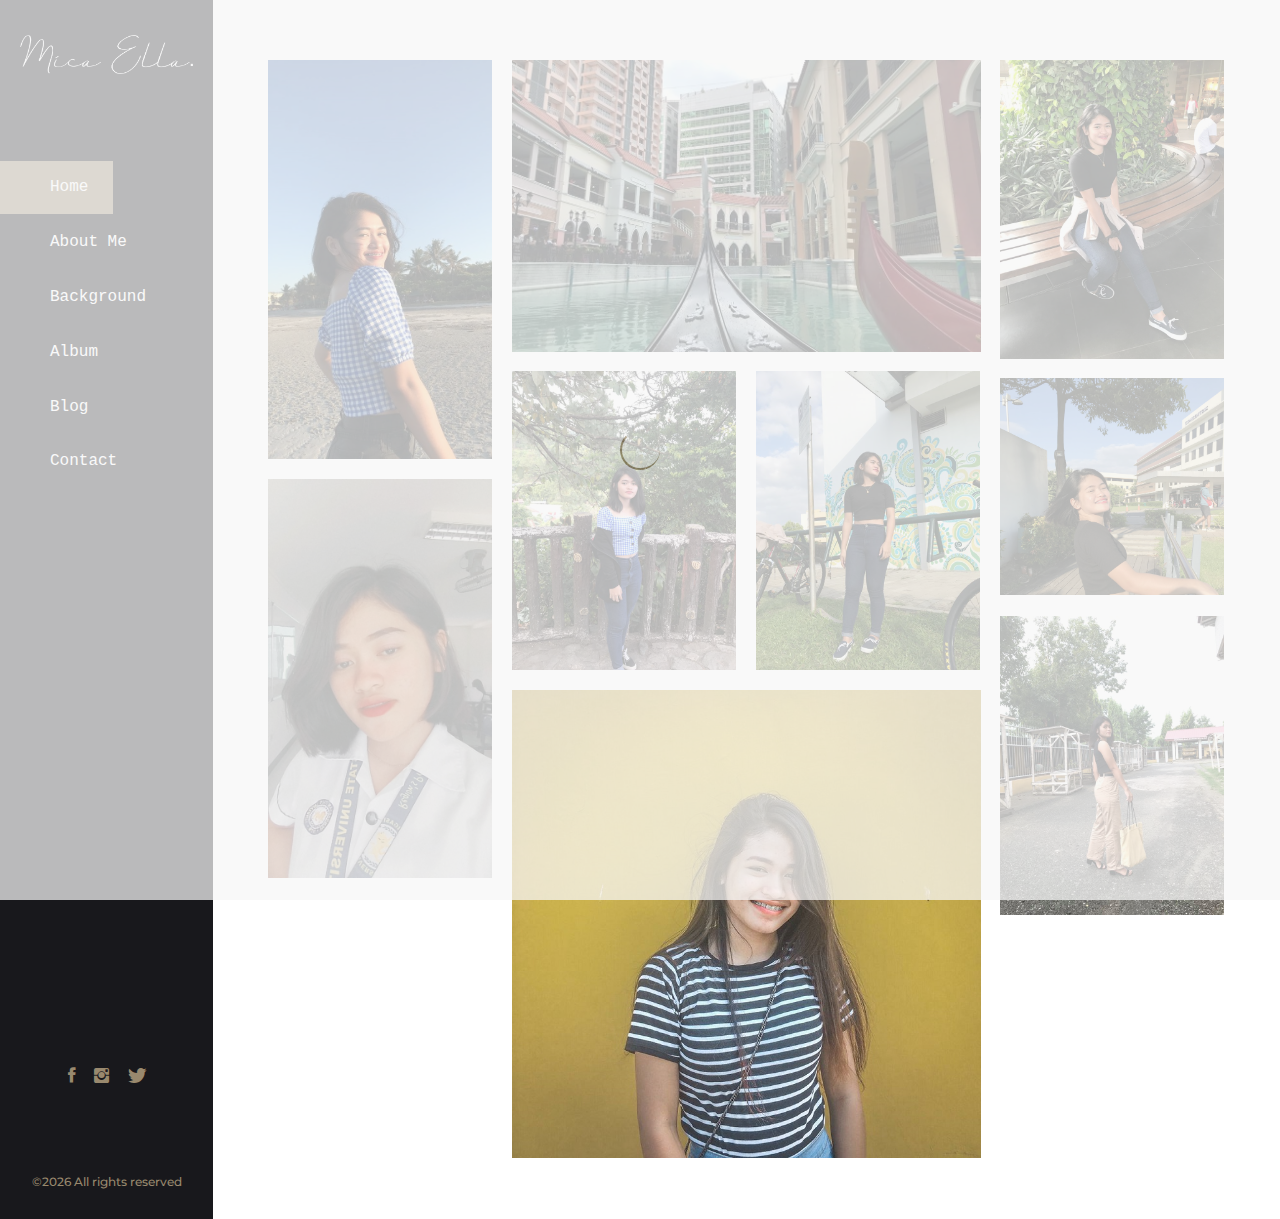
<file: index.html>
<!DOCTYPE html>
<html lang="en">
    <head>
        <meta name="viewport" content="width=device-width, initial-scale=1, maximum-scale=1">
        <!-- ========== Title ========== -->
        <title>Personal Site</title>
      
        <!-- ========== STYLESHEETS ========== -->
        <!-- Bootstrap CSS -->
        <link href="assets/css/bootstrap.min.css" rel="stylesheet">
        <!-- Fonts Icon CSS -->
        <link href="assets/css/font-awesome.min.css" rel="stylesheet">
        <link href="assets/css/et-line.css" rel="stylesheet">
        <link href="assets/css/ionicons.min.css" rel="stylesheet">
        <link href="assets/css/icomoon.css" rel="stylesheet">
        <!-- Carousel CSS -->
        <link href="assets/css/slick.css" rel="stylesheet">
        <!-- Magnific-popup -->
        <link rel="stylesheet" href="assets/css/magnific-popup.css">
        <!-- Animate CSS -->
        <link rel="stylesheet" href="assets/css/animate.min.css">
        <!-- Custom styles for this template -->
        <link href="assets/css/main.css" rel="stylesheet">


        
        <link rel="shortcut icon" href="favicon.ico" type="image/x-icon" />
    </head>
    <body>
    
    <div class="loader">
        <div class="loader-outter"></div>
        <div class="loader-inner"></div>
    </div>
    
    <div class="body-container container-fluid">
        <a class="menu-btn" href="javascript:void(0)">
            <i class="ion ion-grid"></i>
        </a>
        <div class="row justify-content-center">
            <!--=================== side menu ====================-->
            <div class="col-lg-2 col-md-3 col-12 menu_block">
    
                <!--logo -->
                <div class="logo_box">
                    <a href="index.html">
                        <img src="assets/img/logo.png" alt="cocoon">
                    </a>
                </div>
                <!--logo end-->
    
               <!--main menu -->
            <div class="side_menu_section">
                <ul class="menu_nav">
                    <li class="active">
                        <a href="index.html">
                            Home
                        </a>
                    </li>
                    <li>
                        <a href="about.html">
                            About Me
                        </a>
                    </li>
                    <li>
                        <a href="services.html">
                            Background
                        </a>
                    </li>
                    <li>
                        <a href="portfolio.html">
                            Album
                        </a>
                    </li>
                    <li>
                        <a href="blog.html">
                            Blog
                        </a>
                    </li>
                    <li>
                        <a href="contact.html">
                            Contact
                        </a>
                    </li>
                </ul>
            </div>
            <!--main menu end -->
    
              
    
    
                <!--social and copyright -->
            <div class="side_menu_bottom">
                <div class="side_menu_bottom_inner">
                    <ul class="social_menu">
                         <li>
                            <a href="https://www.facebook.com/micaylla.chachi"> <i class="ion ion-social-facebook"></i> </a>
                        </li>
                        <li>
                            <a href="https://www.instagram.com/__mcaella/"> <i class="ion ion-social-instagram"></i> </a>
                        </li>
                       
                        <li>
                            <a href="https://twitter.com/mcngeez"> <i class="ion ion-social-twitter"></i> </a>
                        </li>
                        
                    </ul>
                    <div class="copy_right">
                       
                        <p class="copyright"> &copy;<script>document.write(new Date().getFullYear());</script> All rights reserved</a></p>
                
                    </div>
                </div>
            </div>
            <!--social and copyright end -->
    
            </div>
        <!--=================== side menu end====================-->

        <!--=================== content body ====================-->
        <div class="col-lg-10 col-md-9 col-12 body_block  align-content-center">
            <div class="portfolio">
                <div class="container-fluid">
                    <!--=================== masaonry portfolio start====================-->
                    <div class="grid img-container justify-content-center no-gutters">
                        <div class="grid-sizer col-sm-12 col-md-6 col-lg-3"></div>
                        <div class="grid-item branding  col-sm-12 col-md-6 col-lg-3">
                            <a href="assets/img/portfolio/home-port1.png" title="Nuvali, Laguna">
                                <div class="project_box_one">
                                    <img src="assets/img/portfolio/home-port1.png" alt="pro1" />
                                    <div class="product_info">
                                        <div class="product_info_text">
                                            <div class="product_info_text_inner">
                                                <i class="ion ion-plus"></i>
                                                <h4>Nuvali, Laguna</h4>
                                            </div>
                                        </div>
                                    </div>
                                </div>
                            </a>
                        </div>
                        <div class="grid-item  branding architecture  col-sm-12 col-md-6">
                            <a href="assets/img/portfolio/home-port2.png" title="Venice, Makati">
                                <div class="project_box_one">
                                    <img src="assets/img/portfolio/home-port2.png" alt="pro1" />
                                    <div class="product_info">
                                        <div class="product_info_text">
                                            <div class="product_info_text_inner">
                                                <i class="ion ion-plus"></i>
                                                <h4>Venice, Makati</h4>
                                            </div>
                                        </div>
                                    </div>
                                </div>
                            </a>
                        </div>
                        <div class="grid-item  design col-sm-12 col-md-6 col-lg-3">
                            <a href="assets/img/portfolio/home-port3.png" title="Mines View, Baguio ">
                                <div class="project_box_one">
                                    <img src="assets/img/portfolio/home-port3.png" alt="pro1" />
                                    <div class="product_info">
                                        <div class="product_info_text">
                                            <div class="product_info_text_inner">
                                                <i class="ion ion-plus"></i>
                                                <h4>Mines View, Baguio</h4>
                                            </div>
                                        </div>
                                    </div>
                                </div>
                            </a>
                        </div>
                        <div class="grid-item  photography design col-sm-12 col-md-6 col-lg-3">
                            <a href="assets/img/portfolio/home-port4.png" title="Mines View, Baguio">
                                <div class="project_box_one">
                                    <img src="assets/img/portfolio/home-port4.png" alt="pro1" />
                                    <div class="product_info">
                                        <div class="product_info_text">
                                            <div class="product_info_text_inner">
                                                <i class="ion ion-plus"></i>
                                                <h4>Mines View, Baguio</h4>
                                            </div>
                                        </div>
                                    </div>
                                </div>
                            </a>
                        </div>
                        <div class="grid-item  branding photography  col-sm-12 col-md-6 col-lg-3">
                            <a href="assets/img/portfolio/home-port5.png" title="Mines View, Baguio">
                                <div class="project_box_one">
                                    <img src="assets/img/portfolio/home-port5.png" alt="pro1" />
                                    <div class="product_info">
                                        <div class="product_info_text">
                                            <div class="product_info_text_inner">
                                                <i class="ion ion-plus"></i>
                                                <h4>Mines View, Baguio</h4>
                                            </div>
                                        </div>
                                    </div>
                                </div>
                            </a>
                        </div>
                        <div class="grid-item   architecture design col-sm-12 col-md-6 col-lg-3">
                            <a href="assets/img/portfolio/home-port6.png" title="Concentrix, Baguio">
                                <div class="project_box_one">
                                    <img src="assets/img/portfolio/home-port6.png" alt="pro1" />
                                    <div class="product_info">
                                        <div class="product_info_text">
                                            <div class="product_info_text_inner">
                                                <i class="ion ion-plus"></i>
                                                <h4>Concentrix, Baguio</h4>
                                            </div>
                                        </div>
                                    </div>
                                </div>
                            </a>
                        </div>
                        <div class="grid-item  photography architecture col-sm-12 col-md-6 col-lg-3">
                            <a href="assets/img/portfolio/home-port7.png" title="PSU, Lingayen">
                                <div class="project_box_one">
                                    <img src="assets/img/portfolio/home-port7.png" alt="pro1" />
                                    <div class="product_info">
                                        <div class="product_info_text">
                                            <div class="product_info_text_inner">
                                                <i class="ion ion-plus"></i>
                                                <h4>PSU, Lingayen</h4>
                                            </div>
                                        </div>
                                    </div>
                                </div>
                            </a>
                        </div>
                        <div class="grid-item  branding design  col-sm-12 col-md-6 col-lg-3">
                            <a href="assets/img/portfolio/home-port8.png" title="Narciso, Lingayen">
                                <div class="project_box_one">
                                    <img src="assets/img/portfolio/home-port8.png" alt="pro1" />
                                    <div class="product_info">
                                        <div class="product_info_text">
                                            <div class="product_info_text_inner">
                                                <i class="ion ion-plus"></i>
                                                <h4>Narciso, Lingayen</h4>
                                            </div>
                                        </div>
                                    </div>
                                </div>
                            </a>
                        </div>
                        <div class="grid-item architecture  col-sm-12 col-md-6 col-lg-6">
                            <a href="assets/img/portfolio/home-port9.png" title="Tondol, Anda">
                                <div class="project_box_one">
                                    <img src="assets/img/portfolio/home-port9.png" alt="pro1" />
                                    <div class="product_info">
                                        <div class="product_info_text">
                                            <div class="product_info_text_inner">
                                                <i class="ion ion-plus"></i>
                                                <h4>Tondol, Anda</h4>
                                            </div>
                                        </div>
                                    </div>
                                </div>
                            </a>
                        </div>
                    </div>
                    <!--=================== masaonry portfolio end====================-->
                </div>
            </div>
        </div>
        <!--=================== content body end ====================-->
    </div>
</div>


<!-- jquery -->
<script src="assets/js/jquery.min.js"></script>
<!-- bootstrap -->
<script src="assets/js/popper.js"></script>
<script src="assets/js/bootstrap.min.js"></script>
<script src="assets/js/waypoints.min.js"></script>
<!--slick carousel -->
<script src="assets/js/slick.min.js"></script>
<!--Portfolio Filter-->
<script src="assets/js/imgloaded.js"></script>
<script src="assets/js/isotope.js"></script>
<!-- Magnific-popup -->
<script src="assets/js/jquery.magnific-popup.min.js"></script>
<!--Counter-->
<script src="assets/js/jquery.counterup.min.js"></script>
<!-- WOW JS -->
<script src="assets/js/wow.min.js"></script>
<!-- Custom js -->
<script src="assets/js/main.js"></script>
</body>
</html>
</file>
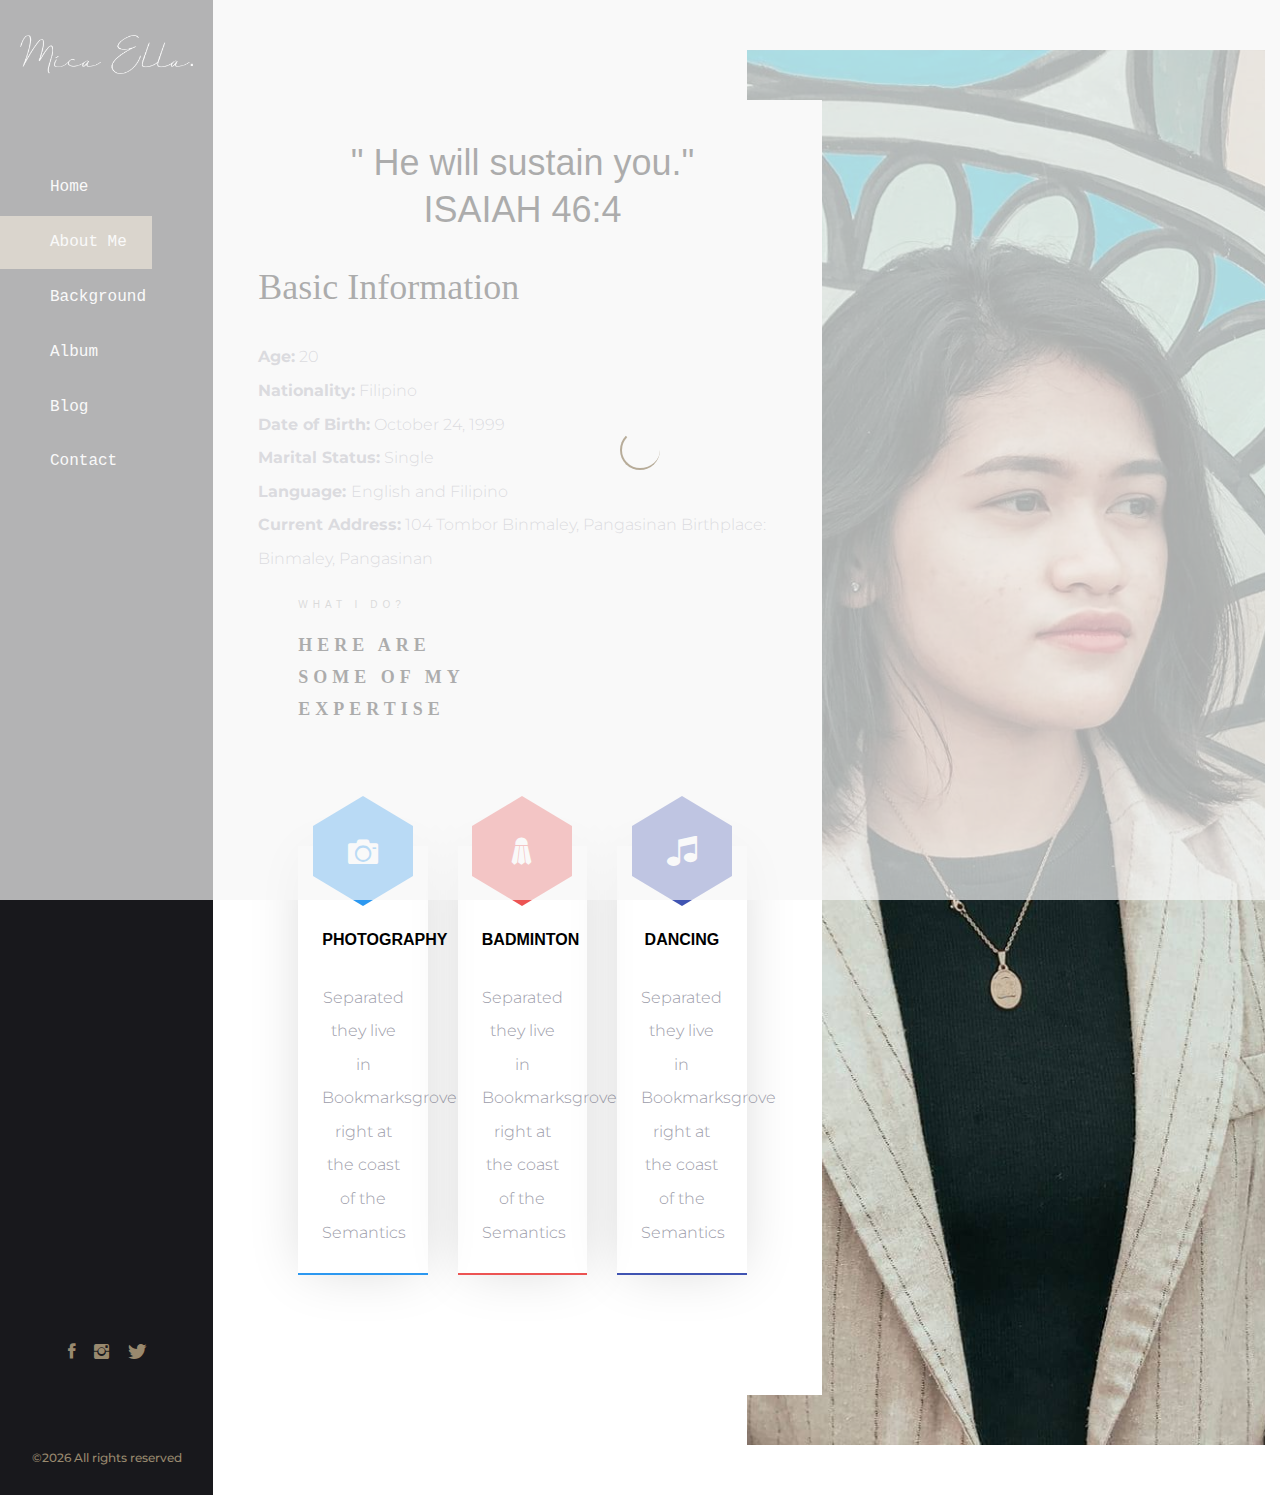
<file: about.html>
<!DOCTYPE html>
<html lang="en">
<head>
    <meta name="viewport" content="width=device-width, initial-scale=1, maximum-scale=1">
    <!-- ========== Title ========== -->
    <title>Personal Site</title>
  
    <!-- ========== STYLESHEETS ========== -->
    <!-- Bootstrap CSS -->
    <link href="assets/css/bootstrap.min.css" rel="stylesheet">
    <!-- Fonts Icon CSS -->
    <link href="assets/css/font-awesome.min.css" rel="stylesheet">
    <link href="assets/css/et-line.css" rel="stylesheet">
    <link href="assets/css/ionicons.min.css" rel="stylesheet">
    <link href="assets/css/icomoon.css" rel="stylesheet">
    <!-- Carousel CSS -->
    <link href="assets/css/slick.css" rel="stylesheet">
    <!-- Magnific-popup -->
    <link rel="stylesheet" href="assets/css/magnific-popup.css">
    <!-- Animate CSS -->
    <link rel="stylesheet" href="assets/css/animate.min.css">
    <!-- Custom styles for this template -->
    <link href="assets/css/main.css" rel="stylesheet">
    <link rel="shortcut icon" href="favicon.ico" type="image/x-icon" />
</head>
<body>

<div class="loader">
    <div class="loader-outter"></div>
    <div class="loader-inner"></div>
</div>

<div class="body-container container-fluid">
    <a class="menu-btn" href="javascript:void(0)">
        <i class="ion ion-grid"></i>
    </a>
    <div class="row justify-content-center">
        <!--=================== side menu ====================-->
        <div class="col-lg-2 col-md-3 col-12 menu_block">

            <!--logo -->
            <div class="logo_box">
                <a href="index.html">
                    <img src="assets/img/logo.png" alt="cocoon">
                </a>
            </div>
            <!--logo end-->

            <!--main menu -->
            <div class="side_menu_section">
                <ul class="menu_nav">
                    <li >
                        <a href="index.html">
                            Home
                        </a>
                    </li>
                    <li class="active">
                        <a href="about.html">
                            About Me
                        </a>
                    </li>
                    <li>
                        <a href="services.html">
                            Background
                        </a>
                    </li>
                    <li>
                        <a href="portfolio.html">
                            Album
                        </a>
                    </li>
                    <li>
                        <a href="blog.html">
                            Blog
                        </a>
                    </li>
                    <li>
                        <a href="contact.html">
                            Contact
                        </a>
                    </li>
                </ul>
            </div>
            <!--main menu end -->

          


           <!--social and copyright -->
           <div class="side_menu_bottom">
            <div class="side_menu_bottom_inner">
                <ul class="social_menu">
                    <li>
                        <a href="https://www.facebook.com/micaylla.chachi"> <i class="ion ion-social-facebook"></i> </a>
                    </li>
                    <li>
                        <a href="https://www.instagram.com/__mcaella/"> <i class="ion ion-social-instagram"></i> </a>
                    </li>
                   
                    <li>
                        <a href="https://twitter.com/mcngeez"> <i class="ion ion-social-twitter"></i> </a>
                    </li>
                    
                    
                </ul>
                <div class="copy_right">
                   
                    <p class="copyright"> &copy;<script>document.write(new Date().getFullYear());</script> All rights reserved</a></p>
                  
                </div>
            </div>
        </div>
        <!--social and copyright end -->

        </div>
        <!--=================== side menu end====================-->

        <!--=================== content body ====================-->
        <div class="col-lg-10 col-md-9 col-12 body_block  align-content-center">
            <div>
                <div class="img_card">
                    <div class="row justify-content-center">
                        <div class="col-md-6 col-7 content_section">
                            <div class="content_box">
                                <div class="content_box_inner">
                                    <div>

                                   
                                        <h3 style="font-family: -apple-system, BlinkMacSystemFont, 'Segoe UI', Roboto, Oxygen, Ubuntu, Cantarell, 'Open Sans', 'Helvetica Neue', sans-serif;">
                                          <center> " He will sustain you."<br> ISAIAH 46:4</center> 
                                        </h3>

                                        <h3>Basic Information</h3>

                                        <p>
                                            <strong>Age:</strong> 20 <br>
                                            <strong>Nationality:</strong>  Filipino<br>
                                            <strong>Date of Birth:</strong>    October 24, 1999<br>
                                            <strong> Marital Status:</strong> Single<br>
                                                <strong> Language: </strong>English and Filipino<br>
                                                    <strong>Current Address:</strong>
                                        104 Tombor Binmaley, Pangasinan Birthplace: Binmaley, Pangasinan
                                        </p>
                                    
                                      
                                    </div>

<!-----------------------------------------services------------------------------------------>   
		
			<section class="services1" data-section="services">
				<div class="narrow-content">
					<div class="row">
						<div class="col-md-6 col-md-offset-3 col-md-pull-3 animate-box" data-animate-effect="fadeInLeft">
							<span class="heading-meta">What I do?</span>
							<h2 class="heading">Here are some of my expertise</h2>
						</div>
					</div>
					<div class="row row-pt-md">
						<div class="col-md-4 text-center animate-box">
							<div class="services color-1">
								<span class="icon">
									<i class="icon-camera"></i>
								</span>
								<div class="desc">
									<h3>Photography</h3>
									<p>Separated they live in Bookmarksgrove right at the coast of the Semantics</p>
								</div>
							</div>
						</div>
						<div class="col-md-4 text-center animate-box">
							<div class="services color-2">
								<span class="icon">
									<i class="icon-shuttlecock"></i>
								</span>
								<div class="desc">
									<h3>Badminton</h3>
									<p>Separated they live in Bookmarksgrove right at the coast of the Semantics</p>
								</div>
							</div>
						</div>
						
						<div class="col-md-4 text-center animate-box">
							<div class="services color-6">
								<span class="icon">
									<i class="icon-music  "></i>
								</span>
								<div class="desc">
									<h3>Dancing</h3>
									<p>Separated they live in Bookmarksgrove right at the coast of the Semantics</p>
								</div>
							</div>
						</div>
					</div>
				</div>
			</section>
		
			
                                  
                                </div>
                            </div>
                        </div>
                        <div class="col-md-6 col-5 img_section" style="background-image: url('assets/img/bg/about.png');"></div>
                        
                    </div>
                </div>
            </div>
        </div>
        <!--=================== content body end ====================-->
    </div>
</div>

<!-- jquery -->
<script src="assets/js/jquery.min.js"></script>
<!-- bootstrap -->
<script src="assets/js/popper.js"></script>
<script src="assets/js/bootstrap.min.js"></script>
<script src="assets/js/waypoints.min.js"></script>
<!--slick carousel -->
<script src="assets/js/slick.min.js"></script>
<!--Portfolio Filter-->
<script src="assets/js/imgloaded.js"></script>
<script src="assets/js/isotope.js"></script>
<!-- Magnific-popup -->
<script src="assets/js/jquery.magnific-popup.min.js"></script>
<!--Counter-->
<script src="assets/js/jquery.counterup.min.js"></script>
<!-- WOW JS -->
<script src="assets/js/wow.min.js"></script>
<!-- Custom js -->
<script src="assets/js/main.js"></script>

</body>
</html>
</file>
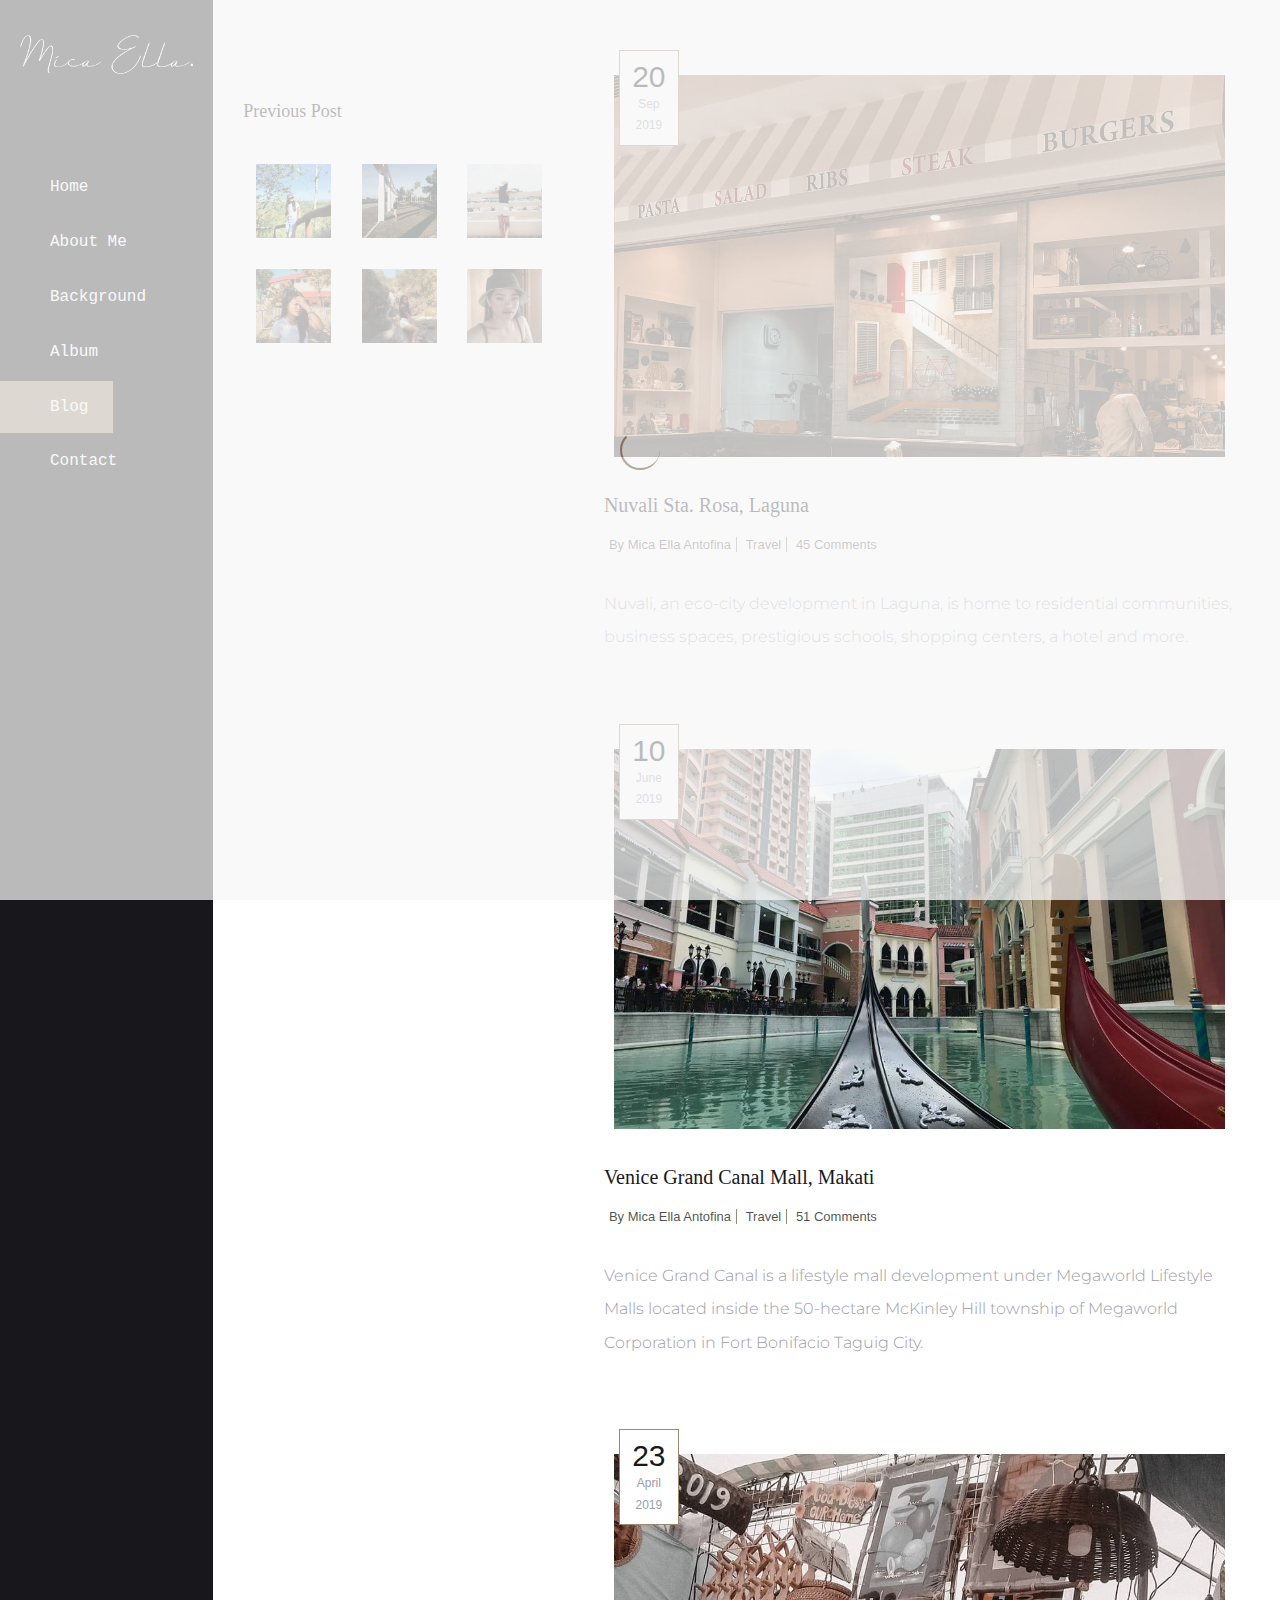
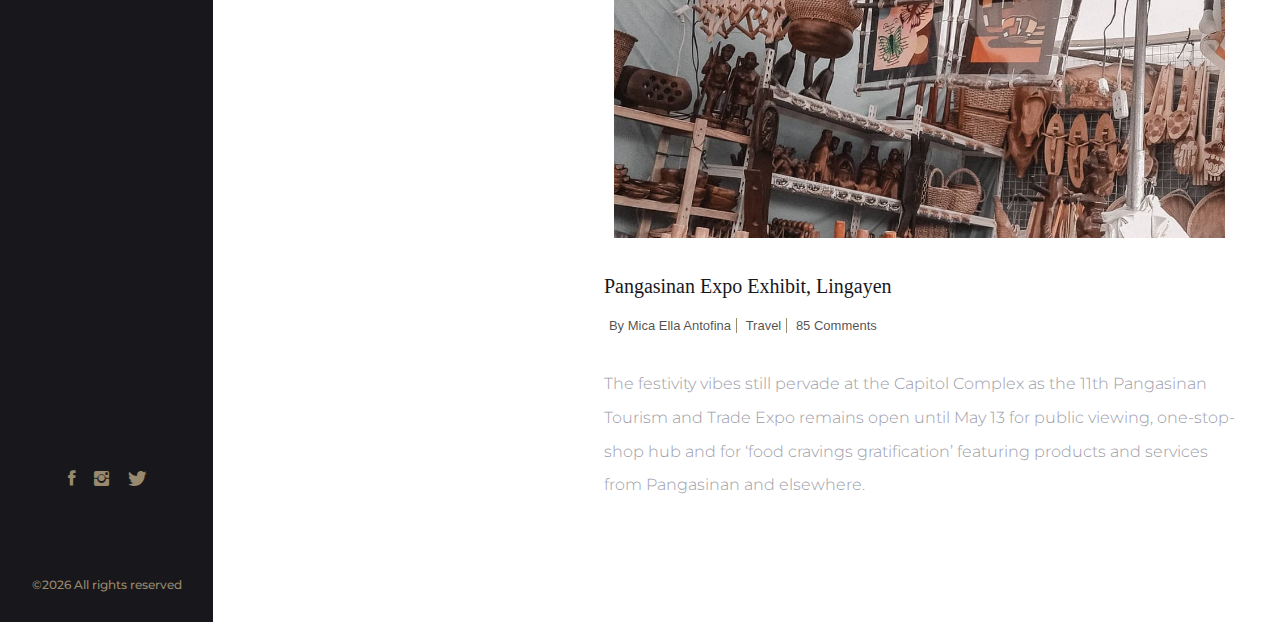
<file: blog.html>
<!DOCTYPE html>
<html lang="en">
    <head>
        <meta name="viewport" content="width=device-width, initial-scale=1, maximum-scale=1">
        <!-- ========== Title ========== -->
        <title>Personal Site</title>
      
        <!-- ========== STYLESHEETS ========== -->
        <!-- Bootstrap CSS -->
        <link href="assets/css/bootstrap.min.css" rel="stylesheet">
        <!-- Fonts Icon CSS -->
        <link href="assets/css/font-awesome.min.css" rel="stylesheet">
        <link href="assets/css/et-line.css" rel="stylesheet">
        <link href="assets/css/ionicons.min.css" rel="stylesheet">
        <link href="assets/css/icomoon.css" rel="stylesheet">
        <!-- Carousel CSS -->
        <link href="assets/css/slick.css" rel="stylesheet">
        <!-- Magnific-popup -->
        <link rel="stylesheet" href="assets/css/magnific-popup.css">
        <!-- Animate CSS -->
        <link rel="stylesheet" href="assets/css/animate.min.css">
        <!-- Custom styles for this template -->
        <link href="assets/css/main.css" rel="stylesheet">
        <link rel="shortcut icon" href="favicon.ico" type="image/x-icon" />
    </head>
<body>
<div class="loader">
    <div class="loader-outter"></div>
    <div class="loader-inner"></div>
</div>

<div class="body-container container-fluid">
    <a class="menu-btn" href="javascript:void(0)">
        <i class="ion ion-grid"></i>
    </a>
    <div class="row justify-content-center">
        <!--=================== side menu ====================-->
        <div class="col-lg-2 col-md-3 col-12 menu_block">

            <!--logo -->
            <div class="logo_box">
                <a href="index.html">
                    <img src="assets/img/logo.png" alt="cocoon">
                </a>
            </div>
            <!--logo end-->

            <!--main menu -->
            <div class="side_menu_section">
                <ul class="menu_nav">
                    <li>
                        <a href="index.html">
                            Home
                        </a>
                    </li>
                    <li>
                        <a href="about.html">
                            About Me
                        </a>
                    </li>
                    <li>
                        <a href="services.html">
                            Background
                        </a>
                    </li>
                    <li>
                        <a href="portfolio.html">
                            Album
                        </a>
                    </li>
                    <li class="active">
                        <a href="blog.html">
                            Blog
                        </a>
                    </li>
                    <li>
                        <a href="contact.html">
                            Contact
                        </a>
                    </li>
                </ul>
            </div>
            <!--main menu end -->

           


          <!--social and copyright -->
          <div class="side_menu_bottom">
            <div class="side_menu_bottom_inner">
                <ul class="social_menu">
                    <li>
                        <a href="https://www.facebook.com/micaylla.chachi"> <i class="ion ion-social-facebook"></i> </a>
                    </li>
                    <li>
                        <a href="https://www.instagram.com/__mcaella/"> <i class="ion ion-social-instagram"></i> </a>
                    </li>
                   
                    <li>
                        <a href="https://twitter.com/mcngeez"> <i class="ion ion-social-twitter"></i> </a>
                    </li>
                    
                    
                </ul>
                <div class="copy_right">
                   
                    <p class="copyright"> &copy;<script>document.write(new Date().getFullYear());</script> All rights reserved</a></p>
                   
                </div>
            </div>
        </div>
        <!--social and copyright end -->
        </div>
        <!--=================== side menu end====================-->

        <!--=================== content body ====================-->
        <div class="col-lg-10 col-md-9 col-12 body_block  align-content-center">
            <div class="blog">
                <div class="row justify-content-center">
                    <div class="col-lg-4 col-md-12 col-12">
                        <div class="sidebar">
                            <div class="widget widget_search">
                                
                            </div>
                           
                            <div class="widget widget_instagram">
                                <h4 class="widget-title">
                                    previous post
                                </h4>
                                <ul>
                                    <li><a href="https://www.instagram.com/p/Bq6f2Zyh2g3R9nL6ROUDHQF2QJjmT_F7dLW5Wk0/"><img src="assets/img/blog/instagram/inst5.png" alt="instagram"></a></li>
                                    <li><a href="https://www.instagram.com/p/BOeaVgpgP5Cfw9tz-_KF6hLuz2iq-4KZkA7j_M0/"><img src="assets/img/blog/instagram/inst2.png" alt="instagram"></a></li>
                                    <li><a href="https://www.instagram.com/p/BTs_Zh6lLzVSeSSuUJGfZsoIfuJHlifxhtPnro0/"><img src="assets/img/blog/instagram/inst3.png" alt="instagram"></a></li>
                                    <li><a href="https://www.instagram.com/p/BvLSek-BlIBrSTHwDpl_Ugv51_lXNDTiYhI0XQ0/"><img src="assets/img/blog/instagram/inst4.png" alt="instagram"></a></li>
                                    <li><a href="https://www.instagram.com/p/BqOaW16hjO-5nFZ5TPk5OwWz6RQCXx3asR59Xw0/"><img src="assets/img/blog/instagram/inst1.png" alt="instagram"></a></li>
                                    <li><a href="https://www.instagram.com/p/BvskY0ZBCTRh94QOi7UfYp7_X2GSwbbIbATpNw0/"><img src="assets/img/blog/instagram/inst6.png" alt="instagram"></a></li>
                                </ul>
                            </div>
                            
                        </div>
                    </div>
                    <div class="col-lg-8 col-md-12 col-12">
                    </article>
                    <article class="blog_card">
                        <div class="blog_card_top">
                            <img src="assets/img/blog/blog3.png" alt="blog title " />
                            <div class="blog_date">
                                20
                                <span>
                                    Sep 2019
                                </span>
                            </div>
                        </div>
                        <div class="blog_card_bottom">
                            <h4>
                                <a href="#">
                                    Nuvali Sta. Rosa, Laguna
                                </a>
                            </h4>
                            <div class="meta_data">
                                <span>By Mica Ella Antofina</span>
                                <span>Travel</span>
                                <span>45 Comments</span>
                            </div>
                            <p>
                                Nuvali, an eco-city development in Laguna, is home to residential communities, business spaces, prestigious schools, shopping centers, a hotel and more.
                            </p>
                        </div>
                    </article>
                        <article class="blog_card">
                            <div class="blog_card_top">
                                <img src="assets/img/blog/blog1.png" alt="blog title " />
                                <div class="blog_date">
                                    10
                                    <span>
                                       June 2019
                                    </span>
                                </div>
                            </div>
                            <div class="blog_card_bottom">
                                <h4>
                                    <a href="#">
                                        Venice Grand Canal Mall, Makati
                                    </a>
                                </h4>
                                <div class="meta_data">
                                    <span>By Mica Ella Antofina</span>
                                    <span>Travel</span>
                                    <span>51 Comments</span>
                                </div>
                                <p>
                                    Venice Grand Canal is a lifestyle mall development under Megaworld Lifestyle Malls located inside the 50-hectare McKinley Hill township of Megaworld Corporation in Fort Bonifacio Taguig City.
                                </p>
                            </div>
                        </article>
                        <article class="blog_card">
                            <div class="blog_card_top">
                                <img src="assets/img/blog/blog2.png" alt="blog title " />
                                <div class="blog_date">
                                    23
                                    <span>
                                        April 2019
                                    </span>
                                </div>
                            </div>
                            <div class="blog_card_bottom">
                                <h4>
                                    <a href="#">
                                        Pangasinan Expo Exhibit, Lingayen
                                    </a>
                                </h4>
                                <div class="meta_data">
                                    <span>By Mica Ella Antofina</span>
                                    <span>Travel</span>
                                    <span>85 Comments</span>
                                </div>
                                <p>
                                    The festivity vibes still pervade at the Capitol Complex as the 11th Pangasinan Tourism and Trade Expo remains open until May 13 for public viewing, one-stop-shop hub and for ‘food cravings gratification’ featuring products and services from Pangasinan and elsewhere.
                                </p>
                            </div>
                
                    </div>
                </div>
            </div>
        </div>
        <!--=================== content body end ====================-->
    </div>
</div>


<!-- jquery -->
<script src="assets/js/jquery.min.js"></script>
<!-- bootstrap -->
<script src="assets/js/popper.js"></script>
<script src="assets/js/bootstrap.min.js"></script>
<script src="assets/js/waypoints.min.js"></script>
<!--slick carousel -->
<script src="assets/js/slick.min.js"></script>
<!--Portfolio Filter-->
<script src="assets/js/imgloaded.js"></script>
<script src="assets/js/isotope.js"></script>
<!-- Magnific-popup -->
<script src="assets/js/jquery.magnific-popup.min.js"></script>
<!--Counter-->
<script src="assets/js/jquery.counterup.min.js"></script>
<!-- WOW JS -->
<script src="assets/js/wow.min.js"></script>
<!-- Custom js -->
<script src="assets/js/main.js"></script>
</body>
</html>
</file>
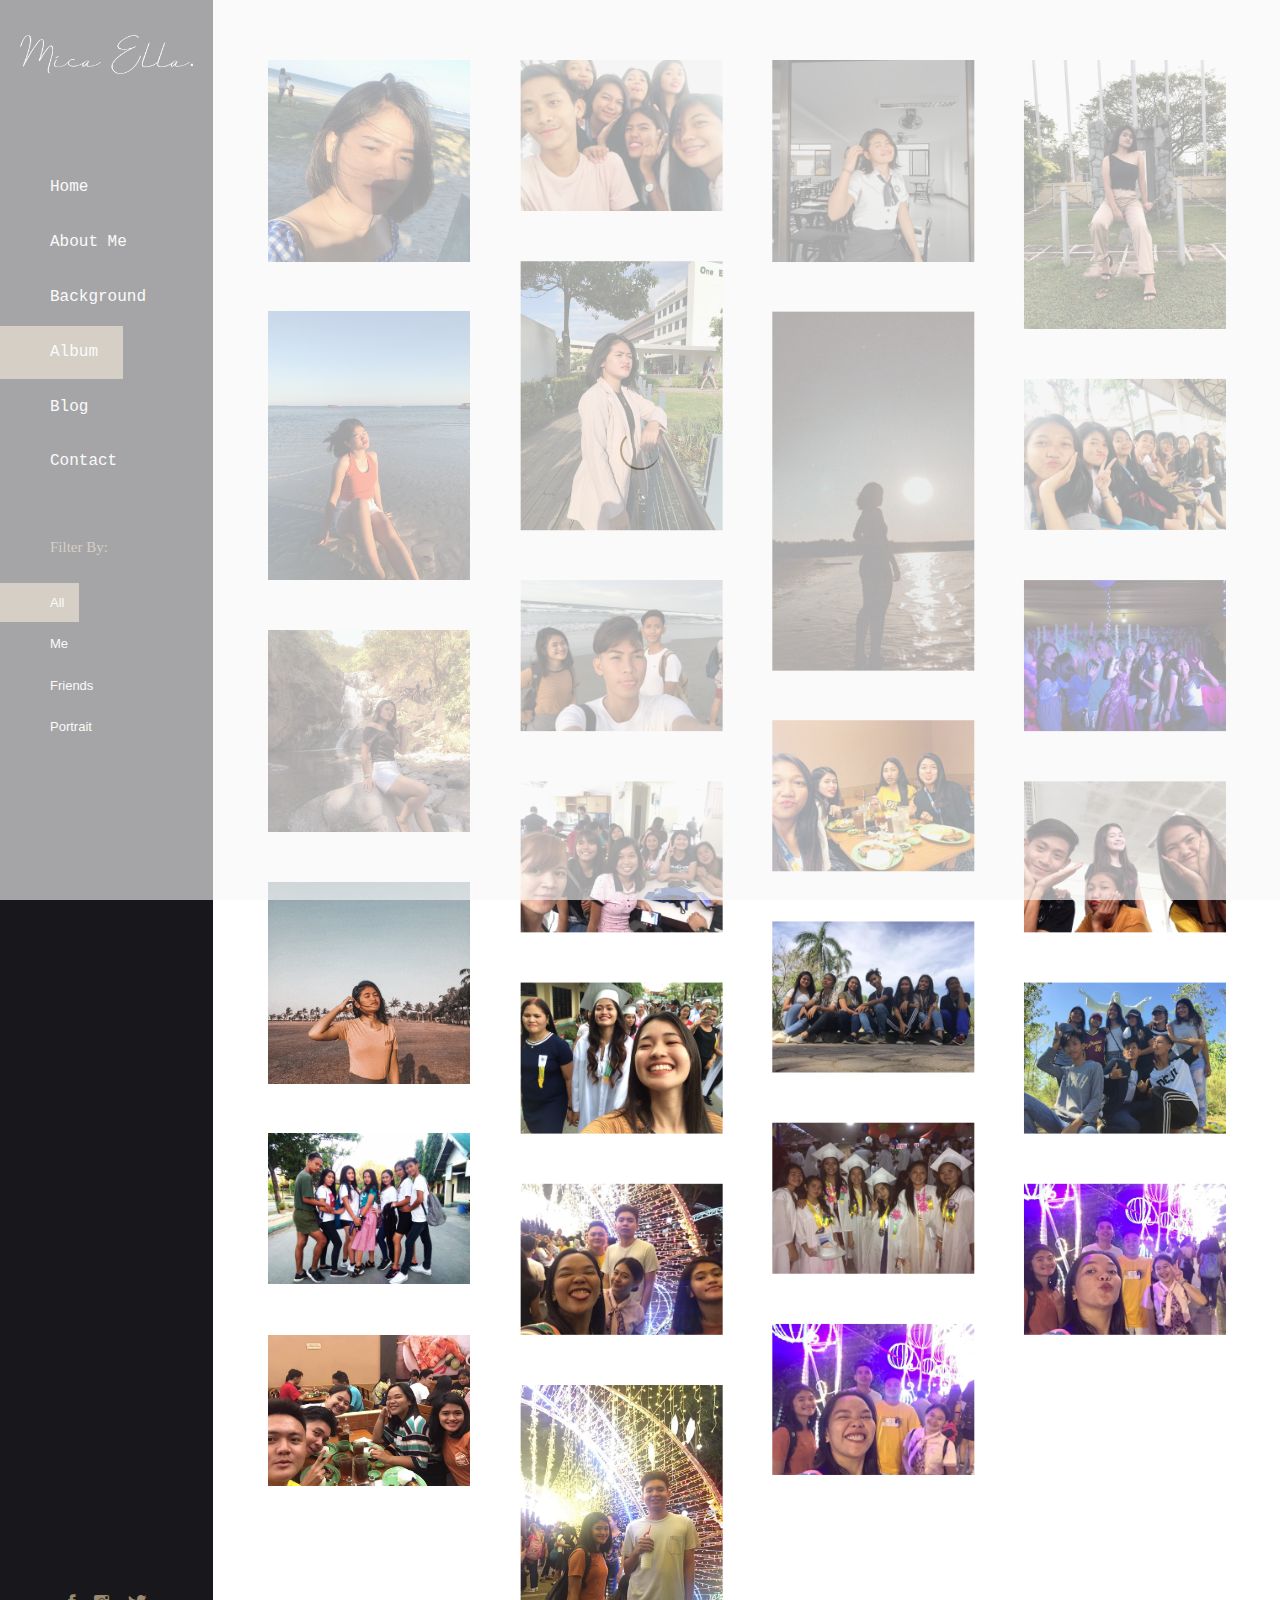
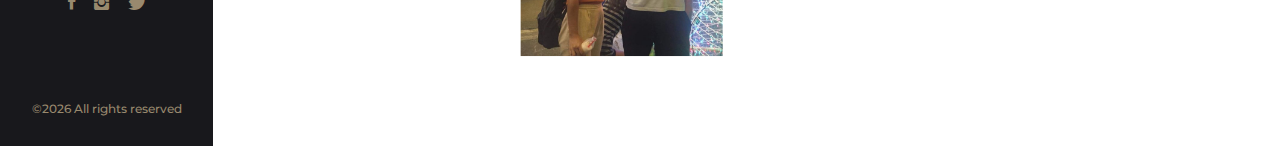
<file: portfolio.html>
<!DOCTYPE html>
<html lang="en">
    <head>
        <meta name="viewport" content="width=device-width, initial-scale=1, maximum-scale=1">
        <!-- ========== Title ========== -->
        <title>Personal Site</title>
      
        <!-- ========== STYLESHEETS ========== -->
        <!-- Bootstrap CSS -->
        <link href="assets/css/bootstrap.min.css" rel="stylesheet">
        <!-- Fonts Icon CSS -->
        <link href="assets/css/font-awesome.min.css" rel="stylesheet">
        <link href="assets/css/et-line.css" rel="stylesheet">
        <link href="assets/css/ionicons.min.css" rel="stylesheet">
        <link href="assets/css/icomoon.css" rel="stylesheet">
        <!-- Carousel CSS -->
        <link href="assets/css/slick.css" rel="stylesheet">
        <!-- Magnific-popup -->
        <link rel="stylesheet" href="assets/css/magnific-popup.css">
        <!-- Animate CSS -->
        <link rel="stylesheet" href="assets/css/animate.min.css">
        <!-- Custom styles for this template -->
        <link href="assets/css/main.css" rel="stylesheet">
        <link rel="shortcut icon" href="favicon.ico" type="image/x-icon" />
    </head>
<body>
<div class="loader">
    <div class="loader-outter"></div>
    <div class="loader-inner"></div>
</div>

<div class="body-container container-fluid">
    <a class="menu-btn" href="javascript:void(0)">
        <i class="ion ion-grid"></i>
    </a>
    <div class="row justify-content-center">
        <!--=================== side menu ====================-->
        <div class="col-lg-2 col-md-3 col-12 menu_block">

            <!--logo -->
            <div class="logo_box">
                <a href="index.html">
                    <img src="assets/img/logo.png" alt="cocoon">
                </a>
            </div>
            <!--logo end-->

            <!--main menu -->
            <div class="side_menu_section">
                <ul class="menu_nav">
                    <li>
                        <a href="index.html">
                            Home
                        </a>
                    </li>
                    <li>
                        <a href="about.html">
                            About Me
                        </a>
                    </li>
                    <li>
                        <a href="services.html">
                            Background
                        </a>
                    </li>
                    <li class="active">
                        <a href="portfolio.html">
                            Album
                        </a>
                    </li>
                    <li>
                        <a href="blog.html">
                            Blog
                        </a>
                    </li>
                    <li>
                        <a href="contact.html">
                            Contact
                        </a>
                    </li>
                </ul>
            </div>
            <!--main menu end -->
                        
           
  <!--filter menu -->
            <div class="side_menu_section">
                <h4 class="side_title">filter by:</h4>
                <ul  id="filtr-container"  class="filter_nav">
                    <li  data-filter="*" class="active"><a href="javascript:void(0)" >all</a></li>
                    <li data-filter=".me"> <a href="javascript:void(0)">Me</a></li>
                    <li data-filter=".friends"><a href="javascript:void(0)">friends</a></li>
                    <li data-filter=".photography"><a href="javascript:void(0)">portrait</a></li>
                   
                </ul>
            </div>
            <!--filter menu end -->

            <!--social and copyright -->
            <div class="side_menu_bottom">
                <div class="side_menu_bottom_inner">
                    <ul class="social_menu">
                        <li>
                            <a href="https://www.facebook.com/micaylla.chachi"> <i class="ion ion-social-facebook"></i> </a>
                        </li>
                        <li>
                            <a href="https://www.instagram.com/__mcaella/"> <i class="ion ion-social-instagram"></i> </a>
                        </li>
                       
                        <li>
                            <a href="https://twitter.com/mcngeez"> <i class="ion ion-social-twitter"></i> </a>
                        </li>
                        
                        
                    </ul>
                    <div class="copy_right">
                        
                        <p class="copyright"> &copy;<script>document.write(new Date().getFullYear());</script> All rights reserved</a></p>
                      
                    </div>
                </div>
            </div>
            <!--social and copyright end -->

        </div>
        <!--=================== side menu end====================-->

        <!--=================== content body ====================-->
        <div class="col-lg-10 col-md-9 col-12 body_block  align-content-center">
            <!--=================== filter portfolio start====================-->
            <div class="portfolio gutters grid img-container">
                <div class="grid-sizer col-sm-12 col-md-6 col-lg-3"></div>
                <div class="grid-item me  col-sm-12 col-md-6 col-lg-3">
                    <a href="assets/img/my/1.jpg" title="View 1">
                        <div class="project_box_one">
                            <img src="assets/img/my/1.jpg" alt="pro1" />
                            <div class="product_info">
                                <div class="product_info_text">
                                    <div class="product_info_text_inner">
                                        <i class="ion ion-plus"></i>
                                        <h4>View</h4>
                                    </div>
                                </div>
                            </div>
                        </div>
                    </a>
                </div>
                <div class="grid-item  friends col-md-6 col-lg-3">
                    <a href="assets/img/my/13.jpg" title="View 2">
                        <div class="project_box_one">
                            <img src="assets/img/my/13.jpg" alt="pro1" />
                            <div class="product_info">
                                <div class="product_info_text">
                                    <div class="product_info_text_inner">
                                        <i class="ion ion-plus"></i>
                                        <h4>View</h4>
                                    </div>
                                </div>
                            </div>
                        </div>
                    </a>
                </div>
                <div class="grid-item  me col-sm-12 col-md-6 col-lg-3">
                    <a href="assets/img/my/3.jpg" title="View 3">
                        <div class="project_box_one">
                            <img src="assets/img/my/3.jpg" alt="pro1" />
                            <div class="product_info">
                                <div class="product_info_text">
                                    <div class="product_info_text_inner">
                                        <i class="ion ion-plus"></i>
                                        <h4>View</h4>
                                    </div>
                                </div>
                            </div>
                        </div>
                    </a>
                </div>
                <div class="grid-item  me  col-sm-12 col-md-6 col-lg-3">
                    <a href="assets/img/my/4.jpg" title="View 4">
                        <div class="project_box_one">
                            <img src="assets/img/my/4.jpg" alt="pro1" />
                            <div class="product_info">
                                <div class="product_info_text">
                                    <div class="product_info_text_inner">
                                        <i class="ion ion-plus"></i>
                                        <h4>View</h4>
                                    </div>
                                </div>
                            </div>
                        </div>
                    </a>
                </div>
                <div class="grid-item  branding photography  col-sm-12 col-md-6 col-lg-3">
                    <a href="assets/img/my/5.png" title="View 5">
                        <div class="project_box_one">
                            <img src="assets/img/my/5.png" alt="pro1" />
                            <div class="product_info">
                                <div class="product_info_text">
                                    <div class="product_info_text_inner">
                                        <i class="ion ion-plus"></i>
                                        <h4>View</h4>
                                    </div>
                                </div>
                            </div>
                        </div>
                    </a>
                </div>
                <div class="grid-item   photography  col-sm-12 col-md-6 col-lg-3">
                    <a href="assets/img/my/6.jpg" title="View 6">
                        <div class="project_box_one">
                            <img src="assets/img/my/6.jpg" alt="pro1" />
                            <div class="product_info">
                                <div class="product_info_text">
                                    <div class="product_info_text_inner">
                                        <i class="ion ion-plus"></i>
                                        <h4>View</h4>
                                    </div>
                                </div>
                            </div>
                        </div>
                    </a>
                </div>
                <div class="grid-item  photography  col-sm-12 col-md-6 col-lg-3">
                    <a href="assets/img/my/7.png" title="View 7">
                        <div class="project_box_one">
                            <img src="assets/img/my/7.png" alt="pro1" />
                            <div class="product_info">
                                <div class="product_info_text">
                                    <div class="product_info_text_inner">
                                        <i class="ion ion-plus"></i>
                                        <h4>View</h4>
                                    </div>
                                </div>
                            </div>
                        </div>
                    </a>
                </div>
                <div class="grid-item  friends col-sm-12 col-md-6 col-lg-3">
                    <a href="assets/img/my/8.jpg" title="View 8">
                        <div class="project_box_one">
                            <img src="assets/img/my/8.jpg" alt="pro1" />
                            <div class="product_info">
                                <div class="product_info_text">
                                    <div class="product_info_text_inner">
                                        <i class="ion ion-plus"></i>
                                        <h4>View</h4>
                                    </div>
                                </div>
                            </div>
                        </div>
                    </a>
                </div>
                <div class="grid-item friends  col-sm-12 col-md-6 col-lg-3">
                    <a href="assets/img/my/9.jpg" title="View 9">
                        <div class="project_box_one">
                            <img src="assets/img/my/9.jpg" alt="pro1" />
                            <div class="product_info">
                                <div class="product_info_text">
                                    <div class="product_info_text_inner">
                                        <i class="ion ion-plus"></i>
                                        <h4>View</h4>
                                    </div>
                                </div>
                            </div>
                        </div>
                    </a>
                </div>
                <div class="grid-item  friends  col-sm-12 col-md-6 col-lg-3">
                    <a href="assets/img/portfolio/port10.png" title="View 10">
                        <div class="project_box_one">
                            <img src="assets/img/my/10.jpg" alt="pro1" />
                            <div class="product_info">
                                <div class="product_info_text">
                                    <div class="product_info_text_inner">
                                        <i class="ion ion-plus"></i>
                                        <h4>View</h4>
                                    </div>
                                </div>
                            </div>
                        </div>
                    </a>
                </div>
                <div class="grid-item  photography me  col-sm-12 col-md-6 col-lg-3">
                    <a href="assets/img/my/11.jpg" title="View 11">
                        <div class="project_box_one">
                            <img src="assets/img/my/11.jpg" alt="pro1" />
                            <div class="product_info">
                                <div class="product_info_text">
                                    <div class="product_info_text_inner">
                                        <i class="ion ion-plus"></i>
                                        <h4>View</h4>
                                    </div>
                                </div>
                            </div>
                        </div>
                    </a>
                </div>
                <div class="grid-item friends  col-sm-12 col-md-6 col-lg-3">
                    <a href="assets/img/my/12.jpg" title="View 12">
                        <div class="project_box_one">
                            <img src="assets/img/my/12.jpg" alt="pro1" />
                            <div class="product_info">
                                <div class="product_info_text">
                                    <div class="product_info_text_inner">
                                        <i class="ion ion-plus"></i>
                                        <h4>View</h4>
                                    </div>
                                </div>
                            </div>
                        </div>
                    </a>
                </div>
                <div class="grid-item friends  col-sm-12 col-md-6 col-lg-3">
                    <a href="assets/img/my/14.jpg" title="View 13">
                        <div class="project_box_one">
                            <img src="assets/img/my/14.jpg" alt="pro1" />
                            <div class="product_info">
                                <div class="product_info_text">
                                    <div class="product_info_text_inner">
                                        <i class="ion ion-plus"></i>
                                        <h4>View</h4>
                                    </div>
                                </div>
                            </div>
                        </div>
                    </a>
                </div>
                <div class="grid-item friends  col-sm-12 col-md-6 col-lg-3">
                    <a href="assets/img/my/15.jpg" title="View 15">
                        <div class="project_box_one">
                            <img src="assets/img/my/15.jpg" alt="pro1" />
                            <div class="product_info">
                                <div class="product_info_text">
                                    <div class="product_info_text_inner">
                                        <i class="ion ion-plus"></i>
                                        <h4>View</h4>
                                    </div>
                                </div>
                            </div>
                        </div>
                    </a>
                </div>
           
                <div class="grid-item me photography  col-sm-12 col-md-6 col-lg-3">
                    <a href="assets/img/my/17.jpg" title="View 16">
                        <div class="project_box_one">
                            <img src="assets/img/my/17.jpg" alt="pro1" />
                            <div class="product_info">
                                <div class="product_info_text">
                                    <div class="product_info_text_inner">
                                        <i class="ion ion-plus"></i>
                                        <h4>View</h4>
                                    </div>
                                </div>
                            </div>
                        </div>
                    </a>
                </div>
                <div class="grid-item friends  col-sm-12 col-md-6 col-lg-3">
                    <a href="assets/img/my/18.jpg" title="View 17">
                        <div class="project_box_one">
                            <img src="assets/img/my/18.jpg" alt="pro1" />
                            <div class="product_info">
                                <div class="product_info_text">
                                    <div class="product_info_text_inner">
                                        <i class="ion ion-plus"></i>
                                        <h4>View</h4>
                                    </div>
                                </div>
                            </div>
                        </div>
                    </a>
                </div>
                <div class="grid-item friends  col-sm-12 col-md-6 col-lg-3">
                    <a href="assets/img/my/19.jpg" title="View 18">
                        <div class="project_box_one">
                            <img src="assets/img/my/19.jpg" alt="pro1" />
                            <div class="product_info">
                                <div class="product_info_text">
                                    <div class="product_info_text_inner">
                                        <i class="ion ion-plus"></i>
                                        <h4>View</h4>
                                    </div>
                                </div>
                            </div>
                        </div>
                    </a>
                </div>
                <div class="grid-item friends  col-sm-12 col-md-6 col-lg-3">
                    <a href="assets/img/my/20.jpg" title="View 19">
                        <div class="project_box_one">
                            <img src="assets/img/my/20.jpg" alt="pro1" />
                            <div class="product_info">
                                <div class="product_info_text">
                                    <div class="product_info_text_inner">
                                        <i class="ion ion-plus"></i>
                                        <h4>View</h4>
                                    </div>
                                </div>
                            </div>
                        </div>
                    </a>
                </div>
                <div class="grid-item friends  col-sm-12 col-md-6 col-lg-3">
                    <a href="assets/img/my/21.jpg" title="View 20">
                        <div class="project_box_one">
                            <img src="assets/img/my/21.jpg" alt="pro1" />
                            <div class="product_info">
                                <div class="product_info_text">
                                    <div class="product_info_text_inner">
                                        <i class="ion ion-plus"></i>
                                        <h4>View</h4>
                                    </div>
                                </div>
                            </div>
                        </div>
                    </a>
                </div>
                <div class="grid-item friends  col-sm-12 col-md-6 col-lg-3">
                    <a href="assets/img/my/22.jpg" title="View 21">
                        <div class="project_box_one">
                            <img src="assets/img/my/22.jpg" alt="pro1" />
                            <div class="product_info">
                                <div class="product_info_text">
                                    <div class="product_info_text_inner">
                                        <i class="ion ion-plus"></i>
                                        <h4>View</h4>
                                    </div>
                                </div>
                            </div>
                        </div>
                    </a>
                </div>

                <div class="grid-item  friends   col-sm-12 col-md-6 col-lg-3">
                    <a href="assets/img/my/24.jpg" title="View 22">
                        <div class="project_box_one">
                            <img src="assets/img/my/24.jpg" alt="pro1" />
                            <div class="product_info">
                                <div class="product_info_text">
                                    <div class="product_info_text_inner">
                                        <i class="ion ion-plus"></i>
                                        <h4>View</h4>
                                    </div>
                                </div>
                            </div>
                        </div>
                    </a>
                </div>
                <div class="grid-item  friends   col-sm-12 col-md-6 col-lg-3">
                    <a href="assets/img/my/25.jpg" title="View 23">
                        <div class="project_box_one">
                            <img src="assets/img/my/25.jpg" alt="pro1" />
                            <div class="product_info">
                                <div class="product_info_text">
                                    <div class="product_info_text_inner">
                                        <i class="ion ion-plus"></i>
                                        <h4>View</h4>
                                    </div>
                                </div>
                            </div>
                        </div>
                    </a>
                </div>
                <div class="grid-item  friends   col-sm-12 col-md-6 col-lg-3">
                    <a href="assets/img/my/26.jpg" title="View 24">
                        <div class="project_box_one">
                            <img src="assets/img/my/26.jpg" alt="pro1" />
                            <div class="product_info">
                                <div class="product_info_text">
                                    <div class="product_info_text_inner">
                                        <i class="ion ion-plus"></i>
                                        <h4>View</h4>
                                    </div>
                                </div>
                            </div>
                        </div>
                    </a>
                </div>
                <div class="grid-item friends  col-sm-12 col-md-6 col-lg-3">
                    <a href="assets/img/my/27.jpg" title="View 25">
                        <div class="project_box_one">
                            <img src="assets/img/my/27.jpg" alt="pro1" />
                            <div class="product_info">
                                <div class="product_info_text">
                                    <div class="product_info_text_inner">
                                        <i class="ion ion-plus"></i>
                                        <h4>View</h4>
                                    </div>
                                </div>
                            </div>
                        </div>
                    </a>
                </div>
                <div class="grid-item friends  col-sm-12 col-md-6 col-lg-3">
                    <a href="assets/img/my/28.jpg" title="View 26">
                        <div class="project_box_one">
                            <img src="assets/img/my/28.jpg" alt="pro1" />
                            <div class="product_info">
                                <div class="product_info_text">
                                    <div class="product_info_text_inner">
                                        <i class="ion ion-plus"></i>
                                        <h4>View</h4>
                                    </div>
                                </div>
                            </div>
                        </div>
                    </a>
                </div>
              

                
            </div>
            <!--=================== filter portfolio end====================-->
        </div>
        <!--=================== content body end ====================-->
    </div>
</div>



<!-- jquery -->
<script src="assets/js/jquery.min.js"></script>
<!-- bootstrap -->
<script src="assets/js/popper.js"></script>
<script src="assets/js/bootstrap.min.js"></script>
<script src="assets/js/waypoints.min.js"></script>
<!--slick carousel -->
<script src="assets/js/slick.min.js"></script>
<!--Portfolio Filter-->
<script src="assets/js/imgloaded.js"></script>
<script src="assets/js/isotope.js"></script>
<!-- Magnific-popup -->
<script src="assets/js/jquery.magnific-popup.min.js"></script>
<!--Counter-->
<script src="assets/js/jquery.counterup.min.js"></script>
<!-- WOW JS -->
<script src="assets/js/wow.min.js"></script>
<!-- Custom js -->
<script src="assets/js/main.js"></script>
</body>
</html>
</file>
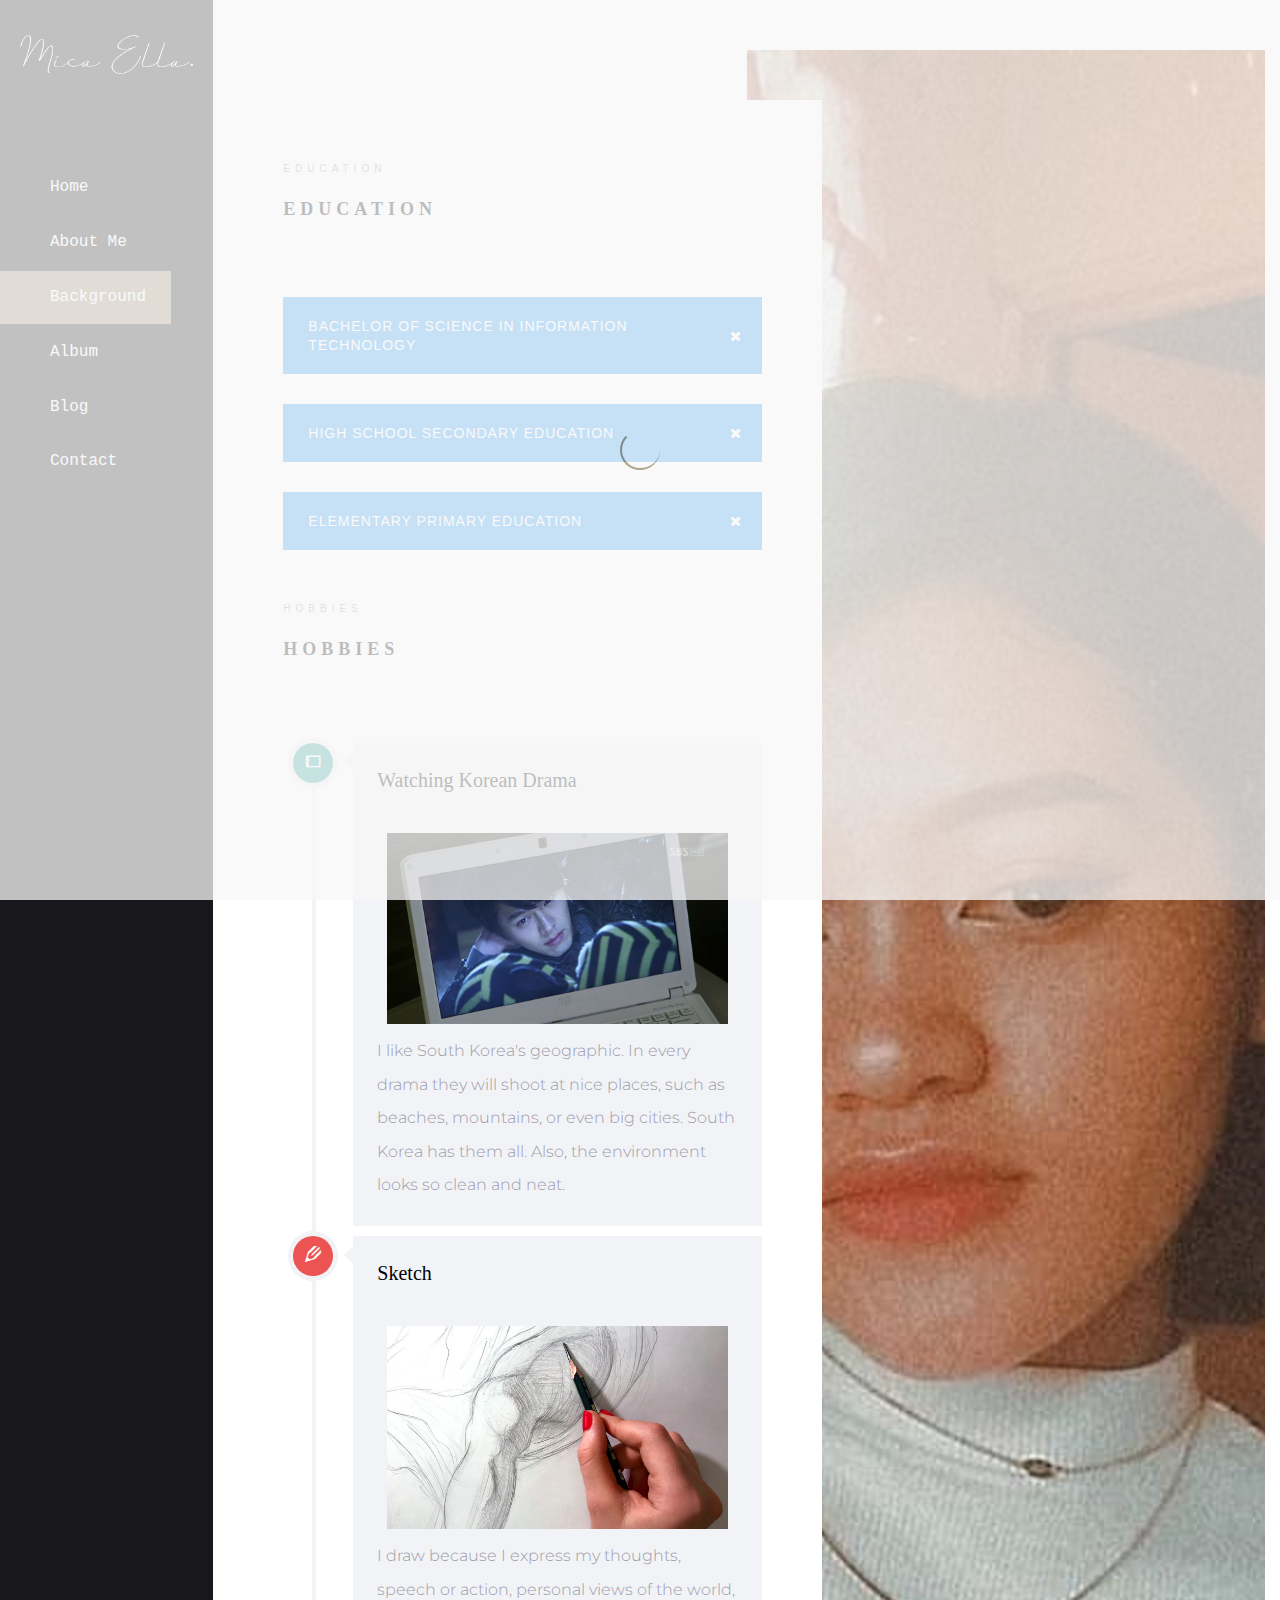
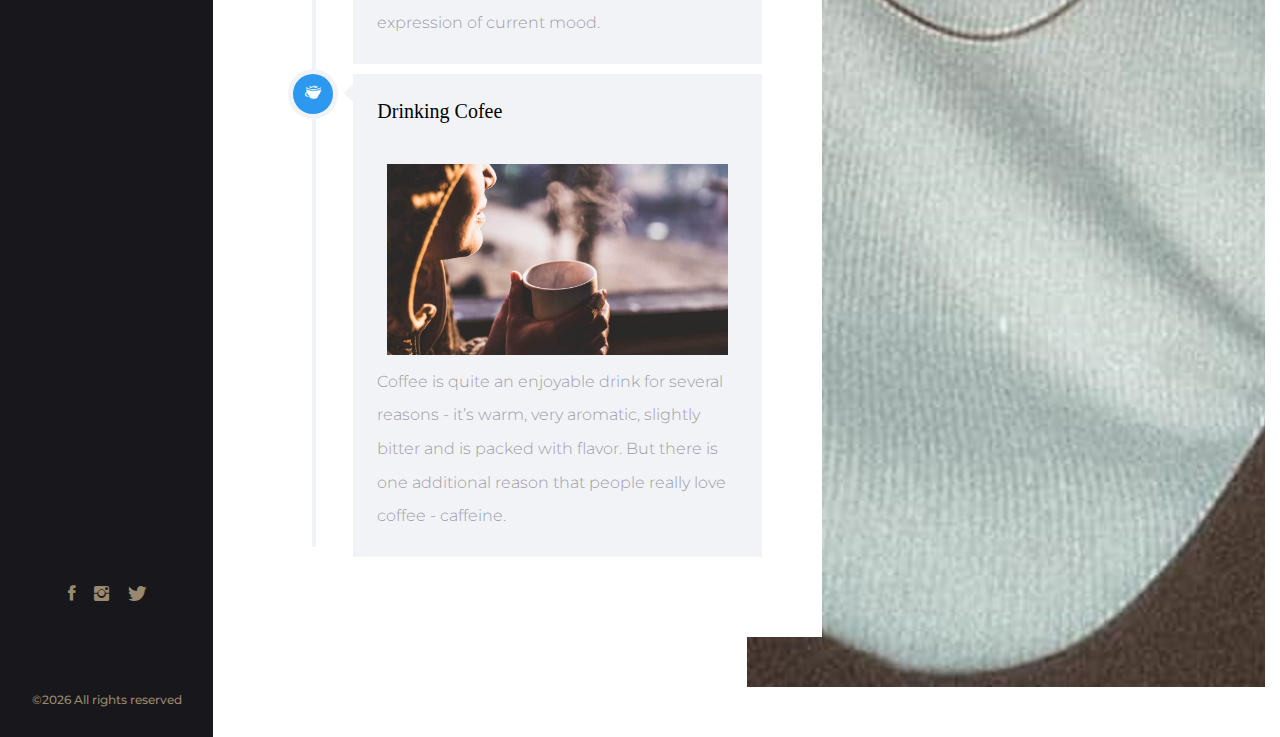
<file: services.html>
<!DOCTYPE html>
<html lang="en">
<head>

    <meta name="viewport" content="width=device-width, initial-scale=1, maximum-scale=1">
    <!-- ========== Title ========== -->
    <title>Personal Site</title>
    <!-- ========== Favicon Ico ========== -->
    <!--<link rel="icon" href="fav.ico">-->
    <!-- ========== STYLESHEETS ========== -->
    <!-- Bootstrap CSS -->
    <link href="assets/css/bootstrap.min.css" rel="stylesheet">
    <!-- Fonts Icon CSS -->
    <link href="assets/css/font-awesome.min.css" rel="stylesheet">
    <link href="assets/css/et-line.css" rel="stylesheet">
    <link href="assets/css/ionicons.min.css" rel="stylesheet">
    <link href="assets/css/icomoon.css" rel="stylesheet">
    <!-- Carousel CSS -->
    <link href="assets/css/slick.css" rel="stylesheet">
    <!-- Magnific-popup -->
    <link rel="stylesheet" href="assets/css/magnific-popup.css">
    <!-- Animate CSS -->
    <link rel="stylesheet" href="assets/css/animate.min.css">
    <!-- Custom styles for this template -->
    <link href="assets/css/main.css" rel="stylesheet">
    <link rel="shortcut icon" href="favicon.ico" type="image/x-icon" />
</head>
<body>
<div class="loader">
    <div class="loader-outter"></div>
    <div class="loader-inner"></div>
</div>

<div class="body-container container-fluid">

    <!--=================== menu Button show in small screens ====================-->
    <a class="menu-btn" href="javascript:void(0)">
        <i class="ion ion-grid"></i>
    </a>
    <!--=================== menu Button end====================-->

    <div class="row justify-content-center">
        <!--=================== side menu ====================-->
        <div class="col-lg-2 col-md-3 col-12 menu_block">

            <!--logo -->
            <div class="logo_box">
                <a href="index.html">
                    <img src="assets/img/logo.png" alt="cocoon">
                </a>
            </div>
            <!--logo end-->

            <!--main menu -->
            <div class="side_menu_section">
                <ul class="menu_nav">
                    <li >
                        <a href="index.html">
                            Home
                        </a>
                    </li>
                    <li>
                        <a href="about.html">
                            About Me
                        </a>
                    </li>
                    <li class="active">
                        <a href="services.html">
                            Background
                        </a>
                    </li>
                    <li>
                        <a href="portfolio.html">
                            Album
                        </a>
                    </li>
                    <li>
                        <a href="blog.html">
                            Blog
                        </a>
                    </li>
                    <li>
                        <a href="contact.html">
                            Contact
                        </a>
                    </li>
                </ul>
            </div>
            <!--main menu end -->


          <!--social and copyright -->
          <div class="side_menu_bottom">
            <div class="side_menu_bottom_inner">
                <ul class="social_menu">
                    <li>
                        <a href="https://www.facebook.com/micaylla.chachi"> <i class="ion ion-social-facebook"></i> </a>
                    </li>
                    <li>
                        <a href="https://www.instagram.com/__mcaella/"> <i class="ion ion-social-instagram"></i> </a>
                    </li>
                   
                    <li>
                        <a href="https://twitter.com/mcngeez"> <i class="ion ion-social-twitter"></i> </a>
                    </li>
                    
                </ul>
                <div class="copy_right">
                  
                    <p class="copyright"> &copy;<script>document.write(new Date().getFullYear());</script> All rights reserved</a></p>
             
                </div>
            </div>
        </div>
        <!--social and copyright end -->

        </div>
        <!--=================== side menu end====================-->

        <!--=================== content body ====================-->
        <div class="col-lg-10 col-md-9 col-12 body_block  align-content-center">
            <div>
<!--=================== image card start here  (has two section left and right )====================-->
                <div class="img_card">
                    <div class="row justify-content-center">
                        <div class="col-md-6 col-7 content_section">
                            <div class="content_box">
                                <div class="content_box_inner">
                                    <div class="row justify-content-center">
<!--=================== services boxes start here  ====================-->



<!-----------------------------------------education------------------------------------------>   
<section class="education1" data-section="education">
    <div class="narrow-content">
        <div class="row">
            <div class="col-md-6 col-md-offset-3 col-md-pull-3 animate-box" data-animate-effect="fadeInLeft">
                <span class="heading-meta">education</span>
                <h2 class="heading animate-box">education</h2>
            </div>
        </div>
        <div class="row">
            <div class="col-md-12 animate-box" data-animate-effect="fadeInLeft">
                <div class="fancy-collapse-panel">
                    <div class="panel-group" id="accordion" role="tablist" aria-multiselectable="true">
                        <div class="panel panel-default">
                            <div class="panel-heading" role="tab" id="headingOne">
                                <h4 class="panel-title">
                                    <a data-toggle="collapse" data-parent="#accordion" href="#collapseOne" aria-expanded="true" aria-controls="collapseOne">Bachelor of Science in Information Technology 
                                    </a>
                                </h4>
                            </div>
                            <div id="collapseOne" class="panel-collapse collapse in" role="tabpanel" aria-labelledby="headingOne">
                                 <div class="panel-body">
                                    <div class="row">
                                          <div class="col-md-6">
                                                    <h3 style="font-family: Garamond;">Pangasinan State University, Lingayen</h3>
                                          </div>
                                          <div class="col-md-6">
                                      <h3 style="font-family: Garamond;"> | 2018 - present</h3>
                                          </div>
                                      </div>
                                 </div>
                            </div>
                        </div>
                          <div class="panel panel-default">
                            <div class="panel-heading" role="tab" id="headingThree">
                                <h4 class="panel-title">
                                    <a data-toggle="collapse" data-parent="#accordion" href="#collapseThree" aria-expanded="true" aria-controls="collapseThree">HIGH SCHOOL Secondary Education 
                                    </a>
                                </h4>
                            </div>
                            <div id="collapseThree" class="panel-collapse collapse in" role="tabpanel" aria-labelledby="headingThree">
                                 <div class="panel-body">
                                    <div class="row">
                                          <div class="col-md-6">
                                                    <h3 style="font-family: Garamond;">Parayao National High School, Cavite
                                                        </h3>
                                          </div>
                                          <div class="col-md-6">
                                      <h3 style="font-family: Garamond;"> | 2012 - 2016 </h3>
                                          </div>
                                      </div>
                                 </div>
                            </div>
                        </div>

                        <div class="panel panel-default">
                            <div class="panel-heading" role="tab" id="headingFour">
                                <h4 class="panel-title">
                                    <a data-toggle="collapse" data-parent="#accordion" href="#collapseFour" aria-expanded="true" aria-controls="collapseFour">elementary primary education
                                    </a>
                                </h4>
                            </div>
                            <div id="collapseFour" class="panel-collapse collapse in" role="tabpanel" aria-labelledby="headingFour">
                                 <div class="panel-body">
                                    <div class="row">
                                          <div class="col-md-6">
                                                    <h3 style="font-family: Garamond;">Tombor Elementary School, 
                                                        Binmaley</h3>
                                          </div>
                                          <div class="col-md-6">
                                      <h3 style="font-family: Garamond;"> | 2006 - 2012</h3>
                                          </div>
                                      </div>
                                 </div>
                            </div>
                        </div>
                        
                </div>
            </div>
        </div>
    </div>
</section>
                                       <!-----------------------------------------experience------------------------------------------>   
		
<section class="experience1" data-section="experience">
    <div class="narrow-content">
        <div class="row">
            <div class="col-md-6 col-md-offset-3 col-md-pull-3 animate-box" data-animate-effect="fadeInLeft">
                <span class="heading-meta">hobbies</span>
                <h2 class="heading animate-box">hobbies</h2>
            </div>
        </div>
        <div class="row">
            <div class="col-md-12">
             <div class="timeline-centered">
                 <article class="timeline-entry animate-box" data-animate-effect="fadeInLeft">
                    <div class="timeline-entry-inner">

                       <div class="timeline-icon color-5">
                          <i class="icon-tablet-landscape"></i>
                       </div>

                       <div class="timeline-label">
                        <h2 style="font-family: Georgia, 'Times New Roman', Times, serif;">Watching Korean Drama</h2>
                          <img src="assets/img/hobby/1.jpg" width="380px " >
                          <p>I like South Korea's geographic. In every drama they will shoot at nice places, such as beaches, mountains, or even big cities. South Korea has them all. Also, the environment looks so clean and neat.</p>
                       </div>
                    </div>
                 </article>


                 <article class="timeline-entry animate-box" data-animate-effect="fadeInRight">
                    <div class="timeline-entry-inner">
                       <div class="timeline-icon color-2">
                        
                          <i class="icon-pencil2"></i>
                       </div>
                       <div class="timeline-label">
                          
                           <h2 style="font-family: Georgia, 'Times New Roman', Times, serif;">Sketch</h2>
                           <img src="assets/img/hobby/2.jpg " width="380px " >
                          <p>I draw because I express my thoughts, speech or action, personal views of the world, expression of current mood.</p>
                       </div>
                    </div>
                 </article>

                 <article class="timeline-entry animate-box" data-animate-effect="fadeInLeft">
                    <div class="timeline-entry-inner">
                       <div class="timeline-icon color-1">
                        
                          <i class="icon-coffeescript"></i>
                       </div>
                       <div class="timeline-label">
                   
                        <h2 style="font-family: Georgia, 'Times New Roman', Times, serif;">Drinking Cofee</h2>
                        <img src="assets/img/hobby/3.jpg" width="380px " >
                          <p>Coffee is quite an enjoyable drink for several reasons - it’s warm, very aromatic, slightly bitter and is packed with flavor. But there is one additional reason that people really love coffee - caffeine.</p>
                       </div>
                    </div>
                 </article>

               
              </div>
           </div>
       </div>
    </div>
</section>
			

 <!--=================== services boxes end here  ====================-->
                                    </div>
                                </div>
                            </div>
                        </div>
                        <div class="col-md-6 col-5 img_section" style="background-image: url('assets/img/bg/service_bg.png');"></div>
                    </div>
                </div>
<!--=================== image card end here ====================-->
            </div>
        </div>
        <!--=================== content body end ====================-->
    </div>
</div>


<!-- jquery -->
<script src="assets/js/jquery.min.js"></script>
<!-- bootstrap -->
<script src="assets/js/popper.js"></script>
<script src="assets/js/bootstrap.min.js"></script>
<script src="assets/js/waypoints.min.js"></script>
<!--slick carousel -->
<script src="assets/js/slick.min.js"></script>
<!--Portfolio Filter-->
<script src="assets/js/imgloaded.js"></script>
<script src="assets/js/isotope.js"></script>
<!-- Magnific-popup -->
<script src="assets/js/jquery.magnific-popup.min.js"></script>
<!--Counter-->
<script src="assets/js/jquery.counterup.min.js"></script>
<!-- WOW JS -->
<script src="assets/js/wow.min.js"></script>
<!-- Custom js -->
<script src="assets/js/main.js"></script>
</body>
</html>
</file>
<file: assets/css/et-line.css>
@font-face{font-family:et-line;src:url(../fonts/et-line.eot);src:url(../fonts/et-line.eot?#iefix) format('embedded-opentype'),url(../fonts/et-line.woff) format('woff'),url(../fonts/et-line.ttf) format('truetype'),url(../fonts/et-line.svg#et-line) format('svg');font-weight:400;font-style:normal}[data-icon]:before{font-family:et-line;content:attr(data-icon);speak:none;font-weight:400;font-variant:normal;text-transform:none;line-height:1;-webkit-font-smoothing:antialiased;-moz-osx-font-smoothing:grayscale;display:inline-block}.icon-adjustments,.icon-alarmclock,.icon-anchor,.icon-aperture,.icon-attachment,.icon-bargraph,.icon-basket,.icon-beaker,.icon-bike,.icon-book-open,.icon-briefcase,.icon-browser,.icon-calendar,.icon-camera,.icon-caution,.icon-chat,.icon-circle-compass,.icon-clipboard,.icon-clock,.icon-cloud,.icon-compass,.icon-desktop,.icon-dial,.icon-document,.icon-documents,.icon-download,.icon-dribbble,.icon-edit,.icon-envelope,.icon-expand,.icon-facebook,.icon-flag,.icon-focus,.icon-gears,.icon-genius,.icon-gift,.icon-global,.icon-globe,.icon-googleplus,.icon-grid,.icon-happy,.icon-hazardous,.icon-heart,.icon-hotairballoon,.icon-hourglass,.icon-key,.icon-laptop,.icon-layers,.icon-lifesaver,.icon-lightbulb,.icon-linegraph,.icon-linkedin,.icon-lock,.icon-magnifying-glass,.icon-map,.icon-map-pin,.icon-megaphone,.icon-mic,.icon-mobile,.icon-newspaper,.icon-notebook,.icon-paintbrush,.icon-paperclip,.icon-pencil,.icon-phone,.icon-picture,.icon-pictures,.icon-piechart,.icon-presentation,.icon-pricetags,.icon-printer,.icon-profile-female,.icon-profile-male,.icon-puzzle,.icon-quote,.icon-recycle,.icon-refresh,.icon-ribbon,.icon-rss,.icon-sad,.icon-scissors,.icon-scope,.icon-search,.icon-shield,.icon-speedometer,.icon-strategy,.icon-streetsign,.icon-tablet,.icon-target,.icon-telescope,.icon-toolbox,.icon-tools,.icon-tools-2,.icon-trophy,.icon-tumblr,.icon-twitter,.icon-upload,.icon-video,.icon-wallet,.icon-wine{font-family:et-line;speak:none;font-style:normal;font-weight:400;font-variant:normal;text-transform:none;line-height:1;-webkit-font-smoothing:antialiased;-moz-osx-font-smoothing:grayscale;display:inline-block}.icon-mobile:before{content:"\e000"}.icon-laptop:before{content:"\e001"}.icon-desktop:before{content:"\e002"}.icon-tablet:before{content:"\e003"}.icon-phone:before{content:"\e004"}.icon-document:before{content:"\e005"}.icon-documents:before{content:"\e006"}.icon-search:before{content:"\e007"}.icon-clipboard:before{content:"\e008"}.icon-newspaper:before{content:"\e009"}.icon-notebook:before{content:"\e00a"}.icon-book-open:before{content:"\e00b"}.icon-browser:before{content:"\e00c"}.icon-calendar:before{content:"\e00d"}.icon-presentation:before{content:"\e00e"}.icon-picture:before{content:"\e00f"}.icon-pictures:before{content:"\e010"}.icon-video:before{content:"\e011"}.icon-camera:before{content:"\e012"}.icon-printer:before{content:"\e013"}.icon-toolbox:before{content:"\e014"}.icon-briefcase:before{content:"\e015"}.icon-wallet:before{content:"\e016"}.icon-gift:before{content:"\e017"}.icon-bargraph:before{content:"\e018"}.icon-grid:before{content:"\e019"}.icon-expand:before{content:"\e01a"}.icon-focus:before{content:"\e01b"}.icon-edit:before{content:"\e01c"}.icon-adjustments:before{content:"\e01d"}.icon-ribbon:before{content:"\e01e"}.icon-hourglass:before{content:"\e01f"}.icon-lock:before{content:"\e020"}.icon-megaphone:before{content:"\e021"}.icon-shield:before{content:"\e022"}.icon-trophy:before{content:"\e023"}.icon-flag:before{content:"\e024"}.icon-map:before{content:"\e025"}.icon-puzzle:before{content:"\e026"}.icon-basket:before{content:"\e027"}.icon-envelope:before{content:"\e028"}.icon-streetsign:before{content:"\e029"}.icon-telescope:before{content:"\e02a"}.icon-gears:before{content:"\e02b"}.icon-key:before{content:"\e02c"}.icon-paperclip:before{content:"\e02d"}.icon-attachment:before{content:"\e02e"}.icon-pricetags:before{content:"\e02f"}.icon-lightbulb:before{content:"\e030"}.icon-layers:before{content:"\e031"}.icon-pencil:before{content:"\e032"}.icon-tools:before{content:"\e033"}.icon-tools-2:before{content:"\e034"}.icon-scissors:before{content:"\e035"}.icon-paintbrush:before{content:"\e036"}.icon-magnifying-glass:before{content:"\e037"}.icon-circle-compass:before{content:"\e038"}.icon-linegraph:before{content:"\e039"}.icon-mic:before{content:"\e03a"}.icon-strategy:before{content:"\e03b"}.icon-beaker:before{content:"\e03c"}.icon-caution:before{content:"\e03d"}.icon-recycle:before{content:"\e03e"}.icon-anchor:before{content:"\e03f"}.icon-profile-male:before{content:"\e040"}.icon-profile-female:before{content:"\e041"}.icon-bike:before{content:"\e042"}.icon-wine:before{content:"\e043"}.icon-hotairballoon:before{content:"\e044"}.icon-globe:before{content:"\e045"}.icon-genius:before{content:"\e046"}.icon-map-pin:before{content:"\e047"}.icon-dial:before{content:"\e048"}.icon-chat:before{content:"\e049"}.icon-heart:before{content:"\e04a"}.icon-cloud:before{content:"\e04b"}.icon-upload:before{content:"\e04c"}.icon-download:before{content:"\e04d"}.icon-target:before{content:"\e04e"}.icon-hazardous:before{content:"\e04f"}.icon-piechart:before{content:"\e050"}.icon-speedometer:before{content:"\e051"}.icon-global:before{content:"\e052"}.icon-compass:before{content:"\e053"}.icon-lifesaver:before{content:"\e054"}.icon-clock:before{content:"\e055"}.icon-aperture:before{content:"\e056"}.icon-quote:before{content:"\e057"}.icon-scope:before{content:"\e058"}.icon-alarmclock:before{content:"\e059"}.icon-refresh:before{content:"\e05a"}.icon-happy:before{content:"\e05b"}.icon-sad:before{content:"\e05c"}.icon-facebook:before{content:"\e05d"}.icon-twitter:before{content:"\e05e"}.icon-googleplus:before{content:"\e05f"}.icon-rss:before{content:"\e060"}.icon-tumblr:before{content:"\e061"}.icon-linkedin:before{content:"\e062"}.icon-dribbble:before{content:"\e063"}
</file>
<file: assets/css/icomoon.css>
@font-face {
  font-family: 'icomoon';
  src:  url('fonts/icomoon.eot?ne8tj1');
  src:  url('fonts/icomoon.eot?ne8tj1#iefix') format('embedded-opentype'),
    url('fonts/icomoon.ttf?ne8tj1') format('truetype'),
    url('fonts/icomoon.woff?ne8tj1') format('woff'),
    url('fonts/icomoon.svg?ne8tj1#icomoon') format('svg');
  font-weight: normal;
  font-style: normal;
  font-display: block;
}

[class^="icon-"], [class*=" icon-"] {
  /* use !important to prevent issues with browser extensions that change fonts */
  font-family: 'icomoon' !important;
  speak: none;
  font-style: normal;
  font-weight: normal;
  font-variant: normal;
  text-transform: none;
  line-height: 1;

  /* Better Font Rendering =========== */
  -webkit-font-smoothing: antialiased;
  -moz-osx-font-smoothing: grayscale;
}

.icon-coffeescript:before {
  content: "\e909";
}
.icon-shuttlecock:before {
  content: "\e905";
}
.icon-library2:before {
  content: "\e900";
}
.icon-library:before {
  content: "\e902";
}
.icon-university:before {
  content: "\e902";
}
.icon-close:before {
  content: "\e906";
}
.icon-graduation-cap:before {
  content: "\e904";
}
.icon-mortar-board:before {
  content: "\e904";
}
.icon-tablet-landscape:before {
  content: "\e907";
}
.icon-office:before {
  content: "\e903";
}
.icon-home2:before {
  content: "\e901";
}
.icon-office:before {
  content: "\e903";
}
.icon-pencil2:before {
  content: "\e908";
}
.icon-camera:before {
  content: "\e90f";
}
.icon-music:before {
  content: "\e911";
}
.icon-library1:before {
  content: "\e921";
}
.icon-spinner:before {
  content: "\e97a";
}
</file>
<file: assets/css/main.css>
/*
 
 */
/* ------------------------------------- */
/* TABLE OF CONTENTS
/* -------------------------------------
    . GENERAL
    . SIDE MENU
    . BODY SIDE GENEREL CLASSES
    . BUTTONS
    . ICON BOXES
    . PROJECTS SECTION (PORTFOLIO)
    . BLOG  SECTION
    . COUNTER SECTION
    . Testimonial SECTION
	. Contact Section
	.PROGRESSBAR
	.SINGLE POST (COMMENTS SIDEBAR TAGS LIST)
	------------------------------------- */
/*  ----------------------------------------------------
1. GENERAL
-------------------------------------------------------- */
/* ----------------IMPORT GOOGLE FONTS ------------------- */
@import url("https://fonts.googleapis.com/css?family=Montserrat:300,300i,400,500");
/* ----------------Text Fonts ------------------- */
body {
  font-size: 20px;
  line-height: 1.6;
  font-weight: 300;
  font-family: "Montserrat", sans-serif;
  color: #9c9ca9;
  font-style: normal;
  overflow-x: hidden;
}

h1, h2, h3, h4, h5, h6 {
  font-family: "Montserrat", sans-serif;
  font-weight: 400;
  color: #18181c;
  line-height: 1.3;
}

h1, .h1 {
  font-size: 42px;
  margin-bottom: 25px;
}

h2, .h2 {
  font-size: 38px;
  margin-bottom: 25px;
}

h3, .h3 {
  font-size: 36px;
  margin-bottom: 25px;
}

h4, .h4 {
  font-size: 18px;
  margin-bottom: 15px;
}

h5, .h5 {
  font-size: 16px;
  margin-bottom: 15px;
}

h6, .h6 {
  font-size: 14px;
  margin-bottom: 10px;
}

p {
  font-size: 16px;
  font-family: "Montserrat", sans-serif;
  margin: 0 0 15px;
  line-height: 2.1;
  font-weight: 300;
  color: #9c9ca9;
}
p:last-child {
  margin-bottom: 0;
}

a {
  color: inherit;
  text-decoration: none;
  cursor: pointer;
  font-size: 13px;
  font-weight: 400;
  -webkit-transition: all 0.4s ease-in-out;
  transition: all 0.4s ease-in-out;
}

a:hover,
a:focus,
a:active {
  text-decoration: none;
  outline: none;
  color: #9c9ca9;
  -webkit-transition: all 0.4s ease-in-out;
  transition: all 0.4s ease-in-out;
}

ul.nosyely_list {
  padding: 0;
  margin: 0;
  list-style: none;
}

.section_title {
  position: relative;
  margin-bottom: 25px;
}
.section_title h4 {
  text-transform: capitalize;
  font-weight: 500;
}
.section_title h4:after {
  height: 2px;
  width: 30px;
  content: "";
  background-color: #99896e;
  position: absolute;
  left: 2px;
  bottom: -10px;
}

blockquote {
  padding: 75px 25px 25px;
  font-size: 20px;
  text-align: center;
  margin: 25px 50px;
}
blockquote:before {
  content: open-quote;
  display: block;
  font-size: 134px;
  font-family: Georgia, Verdana, Roboto, serif;
  line-height: 0.2;
  padding: 0;
  opacity: 0.2;
  font-weight: 600;
  margin: 0;
}
blockquote p {
  font-size: 18px;
  text-transform: capitalize;
  font-weight: 400;
  font-style: italic;
}

.text-muted {
  color: #868e96 !important;
  font-size: 14px;
  line-height: 2.1;
}

strong {
  font-weight: 700;
}

.text-xs {
  font-size: 11px;
}

.text-xl {
  font-size: 48px;
  font-weight: 600;
  letter-spacing: 1px;
}

.uppercase {
  text-transform: uppercase;
}

.capitalize {
  text-transform: capitalize;
}

img {
  max-width: 100%;
  padding: 10px;
}

@media (max-width: 768px) {
  h1, .h1 {
    font-size: 28px;
    line-height: 40px;
    margin-bottom: 15px;
    font-weight: 700;
  }

  h2, .h2 {
    font-size: 24px;
    line-height: 40px;
    margin-bottom: 15px;
  }

  h3, .h3 {
    font-size: 20px;
    line-height: 30px;
    margin-bottom: 15px;
  }

  h4, .h4 {
    font-size: 16px;
    line-height: 30px;
    margin-bottom: 10px;
  }

  h5, .h5 {
    font-size: 14px;
    line-height: 25px;
    margin-bottom: 10px;
  }

  h6, .h6 {
    font-size: 12px;
    line-height: 25px;
    margin-bottom: 5px;
  }

  .hide-md {
    display: none !important;
  }
}
/* ----------------Responsive Align ------------------- */
@media all and (max-width: 767px) {
  .text-center-xs {
    text-align: center;
  }

  .text-left-xs {
    text-align: left;
  }

  .text-right-xs {
    text-align: right;
  }
}
.loader {
  position: fixed;
  top: 0;
  bottom: 0;
  width: 100%;
  background-color: #f7f7f7;
  z-index: 999999;
}
.loader .loader-inner {
  position: absolute;
  border: 2px solid #99896e;
  border-radius: 50%;
  width: 40px;
  height: 40px;
  left: calc(50% - 20px);
  top: calc(50% - 20px);
  border-right: 0;
  border-top-color: transparent;
  -webkit-animation: loader-inner 1s cubic-bezier(0.42, 0.61, 0.58, 0.41) infinite;
  animation: loader-inner 1s cubic-bezier(0.42, 0.61, 0.58, 0.41) infinite;
}

@-webkit-keyframes loader-outter {
  0% {
    -webkit-transform: rotate(0deg);
    transform: rotate(0deg);
  }
  100% {
    -webkit-transform: rotate(360deg);
    transform: rotate(360deg);
  }
}
@keyframes loader-outter {
  0% {
    -webkit-transform: rotate(0deg);
    transform: rotate(0deg);
  }
  100% {
    -webkit-transform: rotate(360deg);
    transform: rotate(360deg);
  }
}
@-webkit-keyframes loader-inner {
  0% {
    -webkit-transform: rotate(0deg);
    transform: rotate(0deg);
  }
  100% {
    -webkit-transform: rotate(-360deg);
    transform: rotate(-360deg);
  }
}
@keyframes loader-inner {
  0% {
    -webkit-transform: rotate(0deg);
    transform: rotate(0deg);
  }
  100% {
    -webkit-transform: rotate(-360deg);
    transform: rotate(-360deg);
  }
}
/* ----------------colors------------------- */
.color-gray {
  color: #f4f8fc !important;
}

.color-dark-gray {
  color: #9c9ca9 !important;
}

.color-dark {
  color: #333333 !important;
}

.color-black {
  color: #18181c !important;
}

.color-light {
  color: #ffffff !important;
}

.color-green {
  color: #6cc47f !important;
}

.color-blue {
  color: #0652fd !important;
}

.color-red {
  color: #f97794 !important;
}

.color-orange {
  color: #f79257 !important;
}

.color-yellow {
  color: #ffbf00 !important;
}

.color-purple {
  color: #926cc4 !important;
}

.bg-grad-purple {
  background: #8C66CA;
  background: linear-gradient(135deg, #E25574 0%, #8C66CA 100%);
}

.bg-macaroni {
  background: -webkit-gradient(linear, left top, right top, from(#ff5f6d), to(#ffc371));
  background: linear-gradient(90deg, #ff5f6d 0%, #ffc371 100%);
}

.bg-light {
  background-color: #ffffff !important;
}

.bg-gray {
  background-color: #f4f8fc !important;
}

.bg-black {
  background-color: #18181c !important;
}

.bg-blue {
  background-color: #0652fd !important;
}

.bg-purple {
  background-color: #926cc4 !important;
}

/* --------------PADDING STYLE-------------- */
.p0 {
  padding: 0 !important;
}

.p5 {
  padding: 5px !important;
}

.p10 {
  padding: 10px !important;
}

.p15 {
  padding: 15px !important;
}

.p20 {
  padding: 20px !important;
}

.p25 {
  padding: 25px !important;
}

.p30 {
  padding: 30px !important;
}

.p35 {
  padding: 35px !important;
}

.p40 {
  padding: 40px !important;
}

.p45 {
  padding: 45px !important;
}

.p50 {
  padding: 50px !important;
}

.p55 {
  padding: 55px !important;
}

.p60 {
  padding: 60px !important;
}

.p65 {
  padding: 65px !important;
}

.p70 {
  padding: 70px !important;
}

.p75 {
  padding: 75px !important;
}

.p80 {
  padding: 80px !important;
}

.p85 {
  padding: 85px !important;
}

.p90 {
  padding: 90px !important;
}

.p95 {
  padding: 95px !important;
}

.p100 {
  padding: 100px !important;
}

.pt0 {
  padding-top: 0 !important;
}

.pt5 {
  padding-top: 5px !important;
}

.pt10 {
  padding-top: 10px !important;
}

.pt15 {
  padding-top: 15px !important;
}

.pt20 {
  padding-top: 20px !important;
}

.pt25 {
  padding-top: 25px !important;
}

.pt30 {
  padding-top: 30px !important;
}

.pt35 {
  padding-top: 35px !important;
}

.pt40 {
  padding-top: 40px !important;
}

.pt45 {
  padding-top: 45px !important;
}

.pt50 {
  padding-top: 50px !important;
}

.pt55 {
  padding-top: 55px !important;
}

.pt60 {
  padding-top: 60px !important;
}

.pt65 {
  padding-top: 65px !important;
}

.pt70 {
  padding-top: 70px !important;
}

.pt75 {
  padding-top: 75px !important;
}

.pt80 {
  padding-top: 80px !important;
}

.pt85 {
  padding-top: 85px !important;
}

.pt90 {
  padding-top: 90px !important;
}

.pt95 {
  padding-top: 95px !important;
}

.pt100 {
  padding-top: 100px !important;
}

.pt120 {
  padding-top: 120px !important;
}

.pt200 {
  padding-top: 200px !important;
}

.pr0 {
  padding-right: 0 !important;
}

.pr5 {
  padding-right: 5px !important;
}

.pr10 {
  padding-right: 10px !important;
}

.pr15 {
  padding-right: 15px !important;
}

.pr20 {
  padding-right: 20px !important;
}

.pr25 {
  padding-right: 25px !important;
}

.pr30 {
  padding-right: 30px !important;
}

.pr35 {
  padding-right: 35px !important;
}

.pr40 {
  padding-right: 40px !important;
}

.pr45 {
  padding-right: 45px !important;
}

.pr50 {
  padding-right: 50px !important;
}

.pr55 {
  padding-right: 55px !important;
}

.pr60 {
  padding-right: 60px !important;
}

.pr65 {
  padding-right: 65px !important;
}

.pr70 {
  padding-right: 70px !important;
}

.pr75 {
  padding-right: 75px !important;
}

.pr80 {
  padding-right: 80px !important;
}

.pr85 {
  padding-right: 85px !important;
}

.pr90 {
  padding-right: 90px !important;
}

.pr95 {
  padding-right: 95px !important;
}

.pr100 {
  padding-right: 100px !important;
}

.pb0 {
  padding-bottom: 0 !important;
}

.pb5 {
  padding-bottom: 5px !important;
}

.pb10 {
  padding-bottom: 10px !important;
}

.pb15 {
  padding-bottom: 15px !important;
}

.pb20 {
  padding-bottom: 20px !important;
}

.pb25 {
  padding-bottom: 25px !important;
}

.pb30 {
  padding-bottom: 30px !important;
}

.pb35 {
  padding-bottom: 35px !important;
}

.pb40 {
  padding-bottom: 40px !important;
}

.pb45 {
  padding-bottom: 45px !important;
}

.pb50 {
  padding-bottom: 50px !important;
}

.pb55 {
  padding-bottom: 55px !important;
}

.pb60 {
  padding-bottom: 60px !important;
}

.pb65 {
  padding-bottom: 65px !important;
}

.pb70 {
  padding-bottom: 70px !important;
}

.pb75 {
  padding-bottom: 75px !important;
}

.pb80 {
  padding-bottom: 80px !important;
}

.pb85 {
  padding-bottom: 85px !important;
}

.pb90 {
  padding-bottom: 90px !important;
}

.pb95 {
  padding-bottom: 95px !important;
}

.pb100 {
  padding-bottom: 100px !important;
}

.pb120 {
  padding-bottom: 120px !important;
}

.pb200 {
  padding-bottom: 200px !important;
}

.pl0 {
  padding-left: 0;
}

.pl5 {
  padding-left: 5px;
}

.pl10 {
  padding-left: 10px;
}

.pl15 {
  padding-left: 15px;
}

.pl20 {
  padding-left: 20px;
}

.pl25 {
  padding-left: 25px;
}

.pl30 {
  padding-left: 30px;
}

.pl35 {
  padding-left: 35px;
}

.pl40 {
  padding-left: 40px;
}

.pl45 {
  padding-left: 45px;
}

.pl50 {
  padding-left: 50px;
}

.pl55 {
  padding-left: 55px;
}

.pl60 {
  padding-left: 60px;
}

.pl65 {
  padding-left: 65px;
}

.pl70 {
  padding-left: 70px;
}

.pl75 {
  padding-left: 75px;
}

.pl80 {
  padding-left: 80px;
}

.pl85 {
  padding-left: 85px;
}

.pl90 {
  padding-left: 90px;
}

.pl95 {
  padding-left: 95px;
}

.pl100 {
  padding-left: 100px;
}

/*  -----------------MARGIN STYLE----------------------- */
.m0 {
  margin: 0;
}

.m5 {
  margin: 5px;
}

.m10 {
  margin: 10px;
}

.m15 {
  margin: 15px;
}

.m20 {
  margin: 20px;
}

.m25 {
  margin: 25px;
}

.m30 {
  margin: 30px;
}

.m35 {
  margin: 35px;
}

.m40 {
  margin: 40px;
}

.m45 {
  margin: 45px;
}

.m50 {
  margin: 50px;
}

.m55 {
  margin: 55px;
}

.m60 {
  margin: 60px;
}

.m65 {
  margin: 65px;
}

.m70 {
  margin: 70px;
}

.m75 {
  margin: 75px;
}

.m80 {
  margin: 80px;
}

.m85 {
  margin: 85px;
}

.m90 {
  margin: 90px;
}

.m95 {
  margin: 95px;
}

.m100 {
  margin: 100px;
}

.mt0 {
  margin-top: 0 !important;
}

.mt5 {
  margin-top: 5px !important;
}

.mt10 {
  margin-top: 10px !important;
}

.mt15 {
  margin-top: 15px !important;
}

.mt20 {
  margin-top: 20px !important;
}

.mt25 {
  margin-top: 25px !important;
}

.mt30 {
  margin-top: 30px !important;
}

.mt35 {
  margin-top: 35px !important;
}

.mt40 {
  margin-top: 40px !important;
}

.mt45 {
  margin-top: 45px !important;
}

.mt50 {
  margin-top: 50px !important;
}

.mt55 {
  margin-top: 55px !important;
}

.mt60 {
  margin-top: 60px !important;
}

.mt65 {
  margin-top: 65px !important;
}

.mt70 {
  margin-top: 70px !important;
}

.mt75 {
  margin-top: 75px !important;
}

.mt80 {
  margin-top: 80px !important;
}

.mt85 {
  margin-top: 85px !important;
}

.mt90 {
  margin-top: 90px !important;
}

.mt95 {
  margin-top: 95px !important;
}

.mt100 {
  margin-top: 100px !important;
}

.mt110 {
  margin-top: 110px !important;
}

.mt120 {
  margin-top: 120px !important;
}

.mt-75 {
  margin-top: -75px !important;
}

.mr0 {
  margin-right: 0 !important;
}

.mr5 {
  margin-right: 5px !important;
}

.mr10 {
  margin-right: 10px !important;
}

.mr15 {
  margin-right: 15px !important;
}

.mr20 {
  margin-right: 20px !important;
}

.mr25 {
  margin-right: 25px !important;
}

.mr30 {
  margin-right: 30px !important;
}

.mr35 {
  margin-right: 35px !important;
}

.mr40 {
  margin-right: 40px !important;
}

.mr45 {
  margin-right: 45px !important;
}

.mr50 {
  margin-right: 50px !important;
}

.mr55 {
  margin-right: 55px !important;
}

.mr60 {
  margin-right: 60px !important;
}

.mr65 {
  margin-right: 65px !important;
}

.mr70 {
  margin-right: 70px !important;
}

.mr75 {
  margin-right: 75px !important;
}

.mr80 {
  margin-right: 80px !important;
}

.mr85 {
  margin-right: 85px !important;
}

.mr90 {
  margin-right: 90px !important;
}

.mr95 {
  margin-right: 95px !important;
}

.mr100 {
  margin-right: 100px !important;
}

.mb0 {
  margin-bottom: 0 !important;
}

.mb5 {
  margin-bottom: 5px !important;
}

.mb10 {
  margin-bottom: 10px !important;
}

.mb15 {
  margin-bottom: 15px !important;
}

.mb20 {
  margin-bottom: 20px !important;
}

.mb25 {
  margin-bottom: 25px !important;
}

.mb30 {
  margin-bottom: 30px !important;
}

.mb35 {
  margin-bottom: 35px !important;
}

.mb40 {
  margin-bottom: 40px !important;
}

.mb45 {
  margin-bottom: 45px !important;
}

.mb50 {
  margin-bottom: 50px !important;
}

.mb55 {
  margin-bottom: 55px !important;
}

.mb60 {
  margin-bottom: 60px !important;
}

.mb65 {
  margin-bottom: 65px !important;
}

.mb70 {
  margin-bottom: 70px !important;
}

.mb75 {
  margin-bottom: 75px !important;
}

.mb80 {
  margin-bottom: 80px !important;
}

.mb85 {
  margin-bottom: 85px !important;
}

.mb90 {
  margin-bottom: 90px !important;
}

.mb95 {
  margin-bottom: 95px !important;
}

.mb100 {
  margin-bottom: 100px !important;
}

.ml0 {
  margin-left: 0 !important;
}

.ml5 {
  margin-left: 5px !important;
}

.ml10 {
  margin-left: 10px !important;
}

.ml15 {
  margin-left: 15px !important;
}

.ml20 {
  margin-left: 20px !important;
}

.ml25 {
  margin-left: 25px !important;
}

.ml30 {
  margin-left: 30px !important;
}

.ml35 {
  margin-left: 35px !important;
}

.ml40 {
  margin-left: 40px !important;
}

.ml45 {
  margin-left: 45px !important;
}

.ml50 {
  margin-left: 50px !important;
}

.ml55 {
  margin-left: 55px !important;
}

.ml60 {
  margin-left: 60px !important;
}

.ml65 {
  margin-left: 65px !important;
}

.ml70 {
  margin-left: 70px !important;
}

.ml75 {
  margin-left: 75px !important;
}

.ml80 {
  margin-left: 80px !important;
}

.ml85 {
  margin-left: 85px !important;
}

.ml90 {
  margin-left: 90px !important;
}

.ml95 {
  margin-left: 95px !important;
}

.ml100 {
  margin-left: 100px !important;
}

/*  --------------MARGIN STYLE MINUS----------------------------- */
.mt-5 {
  margin-top: -5px;
}

.mt-10 {
  margin-top: -10px;
}

.mt-15 {
  margin-top: -15px;
}

.mt-20 {
  margin-top: -20px;
}

.mt-25 {
  margin-top: -25px;
}

.mt-30 {
  margin-top: -30px;
}

.mt-35 {
  margin-top: -35px;
}

.mt-40 {
  margin-top: -40px;
}

.mt-45 {
  margin-top: -45px;
}

.mt-50 {
  margin-top: -50px;
}

.mt-55 {
  margin-top: -55px;
}

.mt-60 {
  margin-top: -60px;
}

.mt-65 {
  margin-top: -65px;
}

.mt-70 {
  margin-top: -70px;
}

.mt-75 {
  margin-top: -75px;
}

.mt-80 {
  margin-top: -80px;
}

.mt-85 {
  margin-top: -85px;
}

.mt-90 {
  margin-top: -90px;
}

.mt-95 {
  margin-top: -95px;
}

.mt-100 {
  margin-top: -100px;
}

.mt-110 {
  margin-top: -110px;
}

.mt-120 {
  margin-top: -120px;
}

.mt-130 {
  margin-top: -130px;
}

.mt-140 {
  margin-top: -140px;
}

.mt-150 {
  margin-top: -150px;
}

.ml-5 {
  margin-left: -5px;
}

.ml-10 {
  margin-left: -10px;
}

.ml-15 {
  margin-left: -15px;
}

.ml-20 {
  margin-left: -20px;
}

.ml-25 {
  margin-left: -25px;
}

.ml-30 {
  margin-left: -30px;
}

.ml-35 {
  margin-left: -35px;
}

.ml-40 {
  margin-left: -40px;
}

.ml-45 {
  margin-left: -45px;
}

.ml-50 {
  margin-left: -50px;
}

.ml-55 {
  margin-left: -55px;
}

.ml-60 {
  margin-left: -60px;
}

.ml-65 {
  margin-left: -65px;
}

.ml-70 {
  margin-left: -70px;
}

.ml-75 {
  margin-left: -75px;
}

.ml-80 {
  margin-left: -80px;
}

.ml-85 {
  margin-left: -85px;
}

.ml-90 {
  margin-left: -90px;
}

.ml-95 {
  margin-left: -95px;
}

.ml-100 {
  margin-left: -100px;
}

.ml-110 {
  margin-left: -110px;
}

.ml-120 {
  margin-left: -120px;
}

.ml-130 {
  margin-left: -130px;
}

.ml-140 {
  margin-left: -140px;
}

.ml-150 {
  margin-left: -150px;
}

.mb-5 {
  margin-bottom: -5px;
}

.mb-10 {
  margin-bottom: -10px;
}

.mb-15 {
  margin-bottom: -15px;
}

.mb-20 {
  margin-bottom: -20px;
}

.mb-25 {
  margin-bottom: -25px;
}

.mb-30 {
  margin-bottom: -30px;
}

.mb-35 {
  margin-bottom: -35px;
}

.mb-40 {
  margin-bottom: -40px;
}

.mb-45 {
  margin-bottom: -45px;
}

.mb-50 {
  margin-bottom: -50px;
}

.mb-55 {
  margin-bottom: -55px;
}

.mb-60 {
  margin-bottom: -60px;
}

.mb-65 {
  margin-bottom: -65px;
}

.mb-70 {
  margin-bottom: -70px;
}

.mb-75 {
  margin-bottom: -75px;
}

.mb-80 {
  margin-bottom: -80px;
}

.mb-85 {
  margin-bottom: -85px;
}

.mb-90 {
  margin-bottom: -90px;
}

.mb-95 {
  margin-bottom: -95px;
}

.mb-100 {
  margin-bottom: -100px;
}

.mb-110 {
  margin-bottom: -110px;
}

.mb-120 {
  margin-bottom: -120px;
}

.mb-130 {
  margin-bottom: -130px;
}

.mb-140 {
  margin-bottom: -140px;
}

.mb-150 {
  margin-bottom: -150px;
}

/*  ----------------------------------------------------
2. HEADER
-------------------------------------------------------- */
.body-container {
  position: relative;
}

.menu-btn {
  font-size: 36px;
  text-align: center;
  position: fixed;
  right: 30px;
  display: none;
  opacity: 0;
  bottom: 30px;
  padding: 3px 0;
  background-color: #fff;
  z-index: 9999;
  width: 60px;
  color: #99896e;
  height: 60px;
  border-radius: 50px;
  -webkit-box-shadow: 0 0 42px rgba(0, 0, 0, 0.1);
          box-shadow: 0 0 42px rgba(0, 0, 0, 0.1);
}
.menu-btn:hover {
  -webkit-box-shadow: 0 0 2px rgba(0, 0, 0, 0.09);
          box-shadow: 0 0 2px rgba(0, 0, 0, 0.09);
  color: #18181c;
}

.menu_block {
  background-color: #18181c;
  min-height: 100vh;
  padding: 0;
}
.menu_block .logo_box {
  text-align: center;
  padding: 25px 10px;
}
.menu_block .side_menu_section {
  margin-top: 50px;
}
.menu_block .side_title {
  padding-left: 50px;
  color: #99896e;
  text-transform: capitalize;
  font-size: 15px;
  margin-bottom: 25px;
  font-weight: 500;
}
.menu_block .side_menu_bottom {
  min-height: 300px;
}
.menu_block .side_menu_bottom .side_menu_bottom_inner {
  position: absolute;
  left: 0;
  right: 0;
  bottom: 0;
}
.menu_block .copy_right {
  padding: 25px;
  color: #99896e;
  margin-top: 50px;
}
.menu_block .copy_right p {
  color: #99896e;
  font-size: 12px;
  text-align: center;
  font-weight: 500;
}

.menu_nav {
  width: 100%;
  padding: 0;
  list-style: none;
  margin-left: 0;
}
.menu_nav li {
  width: 100%;
  display: inline-block;
  padding: 0;
  margin-top: 2px;
}
.menu_nav li a {
  display: inline-block;
  padding: 12px 25px 12px 50px;
  background-color: transparent;
  color: #ffffff;
  font-family: monospace;
  font-size: inherit;
}
.menu_nav li a:hover {
  background-color: #99896e;
}
.menu_nav li a:focus {
  background-color: #99896e;
}
.menu_nav li.active a {
  background-color: #99896e;
  color: #ffffff;
}
.menu_nav .sub-menu {
  position: absolute;
  right: 0;
  left: 100%;
  z-index: 999999;
  background-color: #99896e;
  padding: 10px;
  display: inline-block;
  min-width: 200px;
}
.menu_nav .sub-menu li a {
  text-align: left;
  padding: 10px 25px;
  text-transform: capitalize;
  background-color: transparent;
}
.menu_nav .sub-menu li a:hover {
  color: #dddddd;
}

.filter_nav {
  padding: 0;
  margin: 0;
  list-style: none;
}
.filter_nav li {
  padding: 0;
  margin-top: 2px;
}
.filter_nav li a {
  display: inline-block;
  padding: 8px 15px 8px 50px;
  text-transform: capitalize;
  color: #ffffff;
}
.filter_nav li a:hover {
  background-color: #99896e;
  color: #ffffff;
}
.filter_nav li.active a {
  background-color: #99896e;
  color: #ffffff;
}

.social_menu {
  margin-top: 100px;
  text-align: center;
  padding: 0;
  list-style: none;
}
.social_menu li {
  display: inline-block;
}
.social_menu li a {
  padding: 7px;
  font-size: 20px;
  color: #99896e;
}
.social_menu li a:hover {
  color: #ffffff;
}

@media (max-width: 768px) {
  .menu-btn {
    opacity: 1;
    display: block;
  }

  .menu_block {
    min-height: 100%;
    padding: 0;
    max-width: 250px;
    left: 0;
    position: fixed;
    top: 0;
    bottom: 0;
    overflow-x: hidden;
    overflow-y: scroll;
    z-index: 999999;
    margin-left: -250px;
    -webkit-transition: all 0.4s ease-in-out;
    transition: all 0.4s ease-in-out;
  }
  .menu_block .side_menu_bottom {
    position: relative;
  }

  .sidebar_closed .menu_block {
    margin-left: 0;
    -webkit-transition: all 0.4s ease-in-out;
    transition: all 0.4s ease-in-out;
  }
}
/*  ----------------------------------------------------
3 body
-------------------------------------------------------- */
.body_block {
  background-color: #ffffff;
  padding: 50px 30px;
}

.img_card {
  position: relative;
}
.img_card .content_section {
  background-color: #ffffff;
  position: relative;
  padding: 50px 0;
}
.img_card .content_section .content_box {
  position: relative;
  left: 0;
  right: 0;
  margin-right: -75px;
  z-index: 999;
  top: 0;
  width: auto;
  bottom: 0;
  padding: 15px;
  min-height: 500px;
  background-color: #ffffff;
}
.img_card .content_section .content_box .content_box_inner {
  padding: 25px 20px 25px 15px;
}
.img_card .img_section {
  background-size: cover;
  background-position: center center;
  width: ;


}

/*  ----------------------------------------------------
4 buttons
-------------------------------------------------------- */
.btn {
  font-size: 13px;
  line-height: 1.7;
  text-transform: capitalize;
  color: #fff;
  font-weight: 400;
  padding: 15px 50px;
  border-radius: 0;
  outline: 0 !important;
  border: none;
  cursor: pointer;
  letter-spacing: 1px;
  background-color: #18181c;
  -webkit-transition: all 300ms ease-in-out;
  transition: all 300ms ease-in-out;
}
.btn:hover {
  color: #18181c;
  background-color: #fff;
  -webkit-transition: all 300ms ease-in-out;
  transition: all 300ms ease-in-out;
}
.btn:focus {
  outline: 0 !important;
  -webkit-box-shadow: 0 0 0 rgba(0, 0, 0, 0);
          box-shadow: 0 0 0 rgba(0, 0, 0, 0);
}

.btn-sm {
  padding: 10px 20px;
}

.btn-lg {
  padding: 18px 50px;
}

.btn_center {
  margin: 0 auto;
  display: block;
}

.btn.btn-shadow {
  -webkit-box-shadow: 3px 4px 5px 0 rgba(0, 0, 0, 0.09);
  box-shadow: 3px 4px 5px 0 rgba(0, 0, 0, 0.09);
}
.btn.btn-shadow:hover {
  -webkit-box-shadow: 1px 1px 1px 0 rgba(0, 0, 0, 0.09);
  box-shadow: 1px 1px 1px 0 rgba(0, 0, 0, 0.09);
}

.btn-rounded {
  border-radius: 50px;
}

.btn-primary {
  background-color: #99896e;
  border: solid 1px #99896e;
  color: #ffffff;
  -webkit-transition: all 300ms ease-in-out;
  transition: all 300ms ease-in-out;
}
.btn-primary:hover {
  background-color: #18181c;
  color: #ffffff;
  border: solid 1px #18181c;
  -webkit-transition: all 300ms ease-in-out;
  transition: all 300ms ease-in-out;
}

.btn-primary-outline {
  background-color: transparent;
  border: solid 1px #99896e;
  color: #99896e;
  -webkit-transition: all 300ms ease-in-out;
  transition: all 300ms ease-in-out;
}
.btn-primary-outline:hover {
  background-color: #99896e;
  color: #ffffff;
  -webkit-transition: all 300ms ease-in-out;
  transition: all 300ms ease-in-out;
}

.btn-light {
  background-color: #ffffff;
  border: solid 1px #ffffff;
  color: #18181c;
  -webkit-transition: all 300ms ease-in-out;
  transition: all 300ms ease-in-out;
}
.btn-light:hover {
  color: #ffffff;
  border: solid 1px #18181c;
  background-color: #18181c;
  -webkit-transition: all 300ms ease-in-out;
  transition: all 300ms ease-in-out;
}

.btn-dark {
  background-color: #333333;
  border: solid 1px #18181c;
  color: #ffffff;
  -webkit-transition: all 300ms ease-in-out;
  transition: all 300ms ease-in-out;
}
.btn-dark:hover {
  color: #18181c;
  border: solid 1px #ffffff;
  background-color: #ffffff;
  -webkit-transition: all 300ms ease-in-out;
  transition: all 300ms ease-in-out;
}

/*  ----------------------------------------------------
5 icon boxes
-------------------------------------------------------- */
.icon-lg {
  font-size: 64px !important;
}

.icon-md {
  font-size: 32px !important;
}

.icon-sm {
  font-size: 16px !important;
}

.icon_box_one {
  padding: 10px 0;
  margin: 25px 0;
  cursor: pointer;
  -webkit-transition: all 0.3s ease-in-out;
  transition: all 0.3s ease-in-out;
}
.icon_box_one i {
  font-size: 56px;
  color: #99896e;
  vertical-align: middle;
  margin: 0 auto;
  border-radius: 4px;
  display: block;
}
.icon_box_one .content {
  margin-top: 20px;
}
.icon_box_one .content h5 {
  color: #333333;
  font-size: 16px;
  margin-bottom: 5px;
  text-transform: capitalize;
}

.img_box_one {
  padding: 5px;
  background-color: #ffffff;
  margin-top: 30px;
  margin-bottom: 30px;
  -webkit-transition: all ease-in-out 0.4s;
  transition: all ease-in-out 0.4s;
}
.img_box_one img {
  max-width: 64px;
  margin-bottom: 25px;
}
.img_box_one h5 {
  text-transform: capitalize;
  font-size: 22px;
}

.img_box_two {
  display: inline-block;
  padding-left: 55px;
  position: relative;
  margin-top: 25px;
  -webkit-transition: all ease-in-out 0.4s;
  transition: all ease-in-out 0.4s;
}
.img_box_two img {
  max-width: 40px;
  position: absolute;
  left: 0;
}
.img_box_two h5 {
  color: #333333;
  text-transform: capitalize;
  font-size: 16px;
}
.img_box_two p {
  color: #9c9ca9;
  font-size: 14px;
  font-weight: 400;
}

/*  ----------------------------------------------------
6 portfolio
-------------------------------------------------------- */
.project_box_one {
  position: relative;
  overflow: hidden;
  margin: 0 auto;
  cursor: crosshair;
  -webkit-transition: all ease-in-out 0.4s;
  transition: all ease-in-out 0.4s;
}
.project_box_one img {
  display: block;
  width: 100%;
  height: 100%;
  -webkit-transition: all ease-in-out 0.4s;
  transition: all ease-in-out 0.4s;
}
.project_box_one .product_info {
  position: absolute;
  top: 0;
  bottom: 0;
  width: 100%;
  height: 100%;
  padding: 30px 40px;
  background-color: rgba(0, 0, 0, 0.7);
  -webkit-transition: all ease-in-out 0.4s;
  transition: all ease-in-out 0.4s;
  opacity: 0;
}
.project_box_one .product_info .product_info_text {
  display: table;
  table-layout: fixed;
  height: 100%;
  width: 100%;
  position: relative;
}
.project_box_one .product_info .product_info_text .product_info_text_inner {
  display: table-cell;
  vertical-align: middle;
  text-align: center;
}
.project_box_one .product_info .product_info_text .product_info_text_inner h4 {
  color: #ffffff;
  font-size: 14px;
  text-transform: capitalize;
  -webkit-transform: translateY(10px);
  transform: translateY(10px);
  -webkit-transition: all ease-in-out 0.4s;
  transition: all ease-in-out 0.4s;
  opacity: 0;
  margin-bottom: 5px;
}
.project_box_one .product_info .product_info_text .product_info_text_inner i {
  color: #ffffff;
  font-size: 20px;
  margin-bottom: 15px;
  -webkit-transform: translateY(-10px);
  transform: translateY(-10px);
  -webkit-transition: all ease-in-out 0.4s;
  transition: all ease-in-out 0.4s;
  opacity: 0;
}
.project_box_one:hover img {
  /* IE 9 */
  -webkit-transform: scale(1.1);
  /* Safari */
  transform: scale(1.1);
  /* Standard syntax */
  -webkit-transition: all ease-in-out 0.4s;
  transition: all ease-in-out 0.4s;
}
.project_box_one:hover .product_info {
  opacity: 1;
}
.project_box_one:hover .product_info .product_info_text_inner h4 {
  -webkit-transform: translateY(0);
  transform: translateY(0);
  opacity: 1;
}
.project_box_one:hover .product_info .product_info_text_inner i {
  -webkit-transform: translateY(0);
  transform: translateY(0);
  opacity: 1;
}

.mfp-title {
  text-align: left;
  line-height: 18px;
  color: #ffffff;
  word-wrap: break-word;
  padding-right: 36px;
  font-size: 14px;
  text-transform: capitalize;
}

.gutters .grid-item {
  margin-bottom: 30px;
}

/*  ----------------------------------------------------
7 counter
-------------------------------------------------------- */
.counter_box {
  text-align: left;
  margin: 25px 0;
}
.counter_box .divider {
  border: solid 1px #99896e;
  width: 40px;
  margin-bottom: 15px;
}
.counter_box .counter {
  font-size: 36px;
  color: #99896e;
  font-weight: 400;
  display: inline-block;
  padding: 0 3px;
  margin: 0;
}
.counter_box h5 {
  font-weight: 500;
  text-transform: capitalize;
  margin: 0;
  font-size: 14px;
  color: #18181c;
}

/*  ----------------------------------------------------
8 tabs
-------------------------------------------------------- */
.hosting_nav {
  margin-top: 0;
  position: relative;
  top: -60px;
}
.hosting_nav .nav-item {
  padding: 25px;
}
.hosting_nav a.nav-link {
  background-color: #ffffff;
  color: #0652fd;
  -webkit-box-shadow: 0 0 32px rgba(0, 0, 0, 0.07);
          box-shadow: 0 0 32px rgba(0, 0, 0, 0.07);
  padding: 70px 30px;
}
.hosting_nav a.nav-link img {
  max-width: 64px;
  display: block;
  text-align: center;
  margin: 0 auto;
  margin-bottom: 15px;
  color: #ffffff;
}

/*  ----------------------------------------------------
9 testimonial
-------------------------------------------------------- */
.testimonial_carousel {
  border: solid 2px #99896e;
  padding: 25px;
  position: relative;
  margin: 15px 0;
}
.testimonial_carousel p {
  font-style: italic;
}
.testimonial_carousel .testimonial_author {
  display: inline-block;
  position: relative;
  padding: 15px 60px;
}
.testimonial_carousel .testimonial_author img {
  position: absolute;
  left: 0;
  width: 50px;
  height: 50px;
}
.testimonial_carousel .testimonial_author h5 {
  font-size: 14px;
  text-transform: capitalize;
  margin: 0;
  padding: 0;
  font-weight: 500;
  color: #333333;
  padding-top: 10px;
}
.testimonial_carousel .testimonial_author p {
  margin: 0;
  padding: 0;
  font-size: 12px;
  font-style: normal;
  font-weight: 400;
  text-transform: capitalize;
}
.testimonial_carousel .testimonial_author p span {
  color: #99896e;
}
.testimonial_carousel:before {
  content: "\f347";
  font-family: "Ionicons";
  position: absolute;
  color: #18181c;
  top: -10px;
  background-color: #ffffff;
  padding: 0 35px;
  font-size: 18px;
  left: 15px;
  line-height: 0.8;
}

.testimonial_carousel .slick-dots {
  position: absolute;
  bottom: 50px;
  right: 15px;
  left: auto;
  display: block;
  width: 100%;
  padding: 0;
  margin: 0;
  list-style: none;
  text-align: right;
}
.testimonial_carousel .slick-dots li {
  position: relative;
  display: inline-block;
  width: 11px;
  height: 10px;
  margin: 0 1px;
  padding: 0;
  cursor: pointer;
}
.testimonial_carousel .slick-dots li button {
  position: relative;
  display: inline-block;
  width: 6px;
  height: 6px;
  background-color: #856404;
  border-radius: 50%;
  margin: 0 1px;
  opacity: 0.5;
  padding: 0;
  cursor: pointer;
}
.testimonial_carousel .slick-dots li button:before {
  content: "";
  opacity: 0;
}
.testimonial_carousel .slick-dots li.slick-active button {
  opacity: 1;
}

/*  ----------------------------------------------------
10 blog
-------------------------------------------------------- */
.blog_card {
  margin-bottom: 30px;
  padding: 15px;
}
.blog_card .blog_card_top {
  position: relative;
}
.blog_card .blog_card_top .blog_date {
  background-color: #ffffff;
  width: 60px;
  text-align: center;
  border: solid 1px #99896e;
  position: absolute;
  top: -15px;
  left: 15px;
  font-weight: 400;
  font-size: 30px;
  line-height: 0.7;
  padding: 15px 5px;
  word-break: break-word;
  color: #18181c;
}
.blog_card .blog_card_top .blog_date span {
  font-size: 12px;
  font-weight: 400;
  color: #9c9ca9;
}
.blog_card .blog_card_bottom {
  padding: 25px 0;
}
.blog_card .blog_card_bottom h4 {
  margin-bottom: 5px;
}
.blog_card .blog_card_bottom h4 a {
  font-size: 20px;
  margin-bottom: 15px;
  display: block;
  text-transform: capitalize;
  color: #18181c;
}
.blog_card .blog_card_bottom .meta_data {
  font-size: 13px;
  font-weight: 300;
  margin-bottom: 30px;
}
.blog_card .blog_card_bottom .meta_data span {
  padding: 0 5px;
  border-right: 1px #99896e solid;
}
.blog_card .blog_card_bottom .meta_data span:last-child {
  border-right: 0 #99896e solid;
}

.widget {
  margin-bottom: 50px;
}
.widget .widget-title {
  margin-bottom: 25px;
  font-size: 18px;
  color: #18181c;
  text-transform: capitalize;
}
.widget ul {
  padding: 0;
  list-style: none;
  margin: 0;
}

.widget_search {
  position: relative;
  width: 100%;
}
.widget_search input {
  border: 0;
  border-bottom: solid 1px #99896e;
  padding: 12px;
  width: 100%;
  outline: 0;
  font-size: 12px;
  font-style: italic;
}

.widget_categories {
  position: relative;
  width: 100%;
}
.widget_categories ul li a {
  padding: 6px 0;
  display: block;
  width: 100%;
  color: #9c9ca9;
  font-size: 14px;
  font-weight: 400;
  text-transform: capitalize;
}
.widget_categories ul li a:hover {
  color: #99896e;
}

.widget_instagram {
  position: relative;
  width: 100%;
}
.widget_instagram ul li {
  display: inline-block;
  width: 32%;
  padding: 1%;
  margin: 2px 0;
}
.widget_instagram ul li img {
  width: 100%;
}

.widget_tags {
  position: relative;
  width: 100%;
}
.widget_tags ul li {
  display: inline-block;
  margin: 7px 2px;
}
.widget_tags ul li a {
  display: block;
  padding: 10px 12px;
  background-color: #f4f8fc;
  color: #9c9ca9;
  border: solid 1px #f4f8fc;
  font-size: 12px;
  font-weight: 500;
  -webkit-transition: all ease-in-out 0.4s;
  transition: all ease-in-out 0.4s;
}
.widget_tags ul li a:hover {
  background-color: #ffffff;
  border: solid 1px #99896e;
  -webkit-transition: all ease-in-out 0.4s;
  transition: all ease-in-out 0.4s;
}

/*  ----------------------------------------------------
11 contact box
-------------------------------------------------------- */
.contact_box {
  padding: 35px;
  background-color: #ffffff;
  border-radius: 4px;
}
.contact_box label {
  color: #000;
  font-size: 13px;
  text-transform: capitalize;
}

.map {
  width: 100%;
  position: absolute;
  left: 0;
  right: 0;
  top: 0;
  bottom: 0;
}

.form-control {
  font-size: 12px;
  padding: 12px 15px;
  height: 50px;
  border-radius: 1px;
  background-color: #f2f4f8;
  border: solid 1px #f2f4f8;
  margin-bottom: 25px;
  outline: 0 !important;
  font-style: italic;
  -webkit-transition: all ease-in-out 0.4s;
  transition: all ease-in-out 0.4s;
}
.form-control:focus {
  background-color: #ffffff;
  border-color: #99896e;
  -webkit-transition: all ease-in-out 0.4s;
  transition: all ease-in-out 0.4s;
}

textarea.form-control {
  min-height: 200px;
  resize: vertical;
}

/*  ----------------------------------------------------
12 progressbar
-------------------------------------------------------- */
.single_progressbar {
  position: relative;
  margin-top: 30px;
}
.single_progressbar .progress_text {
  margin-bottom: 5px;
  color: #9c9ca9;
  font-weight: 300;
  font-size: 14px;
  text-transform: capitalize;
}
.single_progressbar .progress_text span.progress_bar {
  color: #9c9ca9;
}
.single_progressbar .progress_text .progress_num {
  position: absolute;
  left: 90%;
}
.single_progressbar .progress {
  height: 4px;
  margin-bottom: 5px;
  overflow: hidden;
  background: #99896e;
  /* The Fallback */
  background: rgba(153, 137, 110, 0.2);
  border-radius: 1px;
  -webkit-box-shadow: 0 0 0;
          box-shadow: 0 0 0;
}
.single_progressbar .progress .progress-bar {
  height: 100%;
  font-size: 16px;
  line-height: 16px;
  text-align: center;
  background-color: #99896e;
}

.accordion_card {
  border: solid 1px #99896e;
  border-radius: 0;
  margin: 15px 0;
}
.accordion_card .card-header {
  color: #ffffff;
  border-bottom: 0;
  border-radius: 0 !important;
  padding: 0;
}
.accordion_card .card-header h5 {
  margin: 0;
}
.accordion_card .card-header h5 a {
  background-color: #ffffff;
  color: #99896e;
  display: block;
  padding: 15px;
  border-bottom: solid 1px #99896e;
}
.accordion_card .card-header h5 a.collapsed {
  background-color: #99896e;
  color: #ffffff;
  border-bottom: solid 0 #99896e;
}
.accordion_card .card-body {
  font-size: 16px;
}
@font-face {
  font-family: 'icomoon';
  src: url("../fonts/icomoon/icomoon.eot?srf3rx");
  src: url("../fonts/icomoon/icomoon.eot?srf3rx#iefix") format("embedded-opentype"), url("../fonts/icomoon/icomoon.ttf?srf3rx") format("truetype"), url("../fonts/icomoon/icomoon.woff?srf3rx") format("woff"), url("../fonts/icomoon/icomoon.svg?srf3rx#icomoon") format("svg");
  font-weight: normal;
  font-style: normal; }

/* =======================================================
*
* 	Template Style 
*	Edit this section
*
* ======================================================= */
body {
  font-family: "Quicksand", Arial, sans-serif;
  font-weight: 400;
  font-size: 15px;
  line-height: 1.8;
  color: rgba(0, 0, 0, 0.7); }
  @media screen and (max-width: 10000px) {
    body {
      font-size: 16px; } }

a {
  color: #2c98f0;
  -webkit-transition: 0.5s;
  -o-transition: 0.5s;
  transition: 0.5s; }
  a:hover, a:active, a:focus {
    color: #2c98f0;
    outline: none;
    text-decoration: none !important; }

p {
  margin-bottom: 1.5em; }

h1, h2, h3, h4, h5, h6 {
  color: #000;
  font-family: "Playfair Display", Georgia, serif;
  font-weight: 400;
  margin: 0 0 30px 0; }

figure {
  margin-bottom: 2.5em;
  float: left;
  width: 100%; }
  figure figcaption {
    font-size: 16px;
    width: 80%;
    margin: 20px auto 0px auto;
    color: #b3b3b3;
    font-style: italic;
    font-family: "Quicksand", Arial, sans-serif; }
    @media screen and (max-width: 480px) {
      figure figcaption {
        width: 100%; } }

::-webkit-selection {
  color: #fff;
  background: #2c98f0; }

::-moz-selection {
  color: #fff;
  background: #2c98f0; }

::selection {
  color: #fff;
  background: #2c98f0; }



#colorlib-aside {
  padding-top: 3em;
  padding-bottom: 40px;
  float: left;
  width: 300px;
  position: fixed;
  overflow-y: scroll;
  z-index: 1001;
  background: #f2f3f7;
  -webkit-transition: 0.5s;
  -o-transition: 0.5s;
  transition: 0.5s; }
  @media screen and (max-width: 768px) {
    #colorlib-aside {
      width: 300px;
      -moz-transform: translateX(-300px);
      -webkit-transform: translateX(-300px);
      -ms-transform: translateX(-300px);
      -o-transform: translateX(-300px);
      transform: translateX(-300px);
      padding-top: 4em; } }
  #colorlib-aside .author-img {
    width: 150px;
    height: 150px;
    margin: 0 auto;
    margin-bottom: 30px;
    -webkit-border-radius: 50%;
    -moz-border-radius: 50%;
    -ms-border-radius: 50%;
    border-radius: 50%; }
  #colorlib-aside .position {
    display: block;
    margin-bottom: 2em;
    font-size: 12px;
    text-transform: uppercase; }
  #colorlib-aside #colorlib-logo {
    text-align: right;
    font-weight: 700;
    font-size: 22px;
    margin-bottom: .5em;
    display: block;
    width: 100%; }
    #colorlib-aside #colorlib-logo a {
      display: block;
      text-align: center;
      color: #000;
      padding-right: .3em; }
  #colorlib-aside #colorlib-main-menu {
    display: block;
    width: 100%; }
    #colorlib-aside #colorlib-main-menu .collapse {
      display: block !important; }
    #colorlib-aside #colorlib-main-menu ul {
      text-align: center;
      margin: 0;
      padding: 0; }
      @media screen and (max-width: 768px) {
        #colorlib-aside #colorlib-main-menu ul {
          margin: 0 0 2em 0; } }
      #colorlib-aside #colorlib-main-menu ul li {
        margin: 0 0 10px 0;
        padding: 0;
        list-style: none;
        font-size: 12px;
        font-weight: 500;
        text-transform: uppercase;
        letter-spacing: 1px; }
        #colorlib-aside #colorlib-main-menu ul li a {
          color: rgba(0, 0, 0, 0.7);
          text-decoration: none;
          position: relative;
          padding: 10px 0;
          font-family: "Quicksand", Arial, sans-serif;
          -webkit-transition: 0.3s;
          -o-transition: 0.3s;
          transition: 0.3s; }
          #colorlib-aside #colorlib-main-menu ul li a:after {
            content: "";
            position: absolute;
            height: 1px;
            bottom: 7px;
            left: 0;
            right: 0;
            background-color: #2c98f0;
            visibility: hidden;
            -webkit-transform: scaleX(0);
            -moz-transform: scaleX(0);
            -ms-transform: scaleX(0);
            -o-transform: scaleX(0);
            transform: scaleX(0);
            -webkit-transition: all 0.3s cubic-bezier(0.175, 0.885, 0.32, 1.275);
            -moz-transition: all 0.3s cubic-bezier(0.175, 0.885, 0.32, 1.275);
            -ms-transition: all 0.3s cubic-bezier(0.175, 0.885, 0.32, 1.275);
            -o-transition: all 0.3s cubic-bezier(0.175, 0.885, 0.32, 1.275);
            transition: all 0.3s cubic-bezier(0.175, 0.885, 0.32, 1.275); }
          #colorlib-aside #colorlib-main-menu ul li a:hover {
            text-decoration: none;
            color: black; }
            #colorlib-aside #colorlib-main-menu ul li a:hover:after {
              visibility: visible;
              -webkit-transform: scaleX(1);
              -moz-transform: scaleX(1);
              -ms-transform: scaleX(1);
              -o-transform: scaleX(1);
              transform: scaleX(1); }
        #colorlib-aside #colorlib-main-menu ul li.active a {
          color: #2c98f0; }
          #colorlib-aside #colorlib-main-menu ul li.active a:after {
            visibility: visible;
            -webkit-transform: scaleX(1);
            -moz-transform: scaleX(1);
            -ms-transform: scaleX(1);
            -o-transform: scaleX(1);
            transform: scaleX(1); }
  #colorlib-aside .colorlib-footer {
    font-size: 15px;
    text-align: center;
    font-weight: 400;
    color: rgba(0, 0, 0, 0.5);
    padding: 0 20px;
    width: 100%; }
    @media screen and (max-width: 768px) {
      #colorlib-aside .colorlib-footer {
        position: relative;
        bottom: 0; } }
    #colorlib-aside .colorlib-footer span {
      display: block; }
    #colorlib-aside .colorlib-footer ul {
      padding: 0;
      margin: 0; }
      #colorlib-aside .colorlib-footer ul li {
        padding: 0;
        margin: 0;
        display: inline;
        list-style: none; }
        #colorlib-aside .colorlib-footer ul li a {
          color: rgba(255, 255, 255, 0.3);
          padding: 4px; }
          #colorlib-aside .colorlib-footer ul li a:hover, #colorlib-aside .colorlib-footer ul li a:active, #colorlib-aside .colorlib-footer ul li a:focus {
            text-decoration: none;
            outline: none;
            color: #2c98f0; }

.container-wrap {
  max-width: 1170px;
  margin: 0 auto; }

#colorlib-main {
  width: calc(100% - 300px);
  float: right;
  -webkit-transition: 0.5s;
  -o-transition: 0.5s;
  transition: 0.5s; }
  @media screen and (max-width: 768px) {
    #colorlib-main {
      width: 100%;
      padding: 0 1em; } }

#colorlib-hero {
  min-height: 500px;
  background: #fff url(../images/loader.gif) no-repeat center center;
  width: 100%;
  float: left;
  margin-bottom: 10em;
  clear: both; }
  #colorlib-hero .flexslider {
    border: none;
    z-index: 1;
    margin-bottom: 0; }
    #colorlib-hero .flexslider .slides {
      position: relative;
      overflow: visible; }
      #colorlib-hero .flexslider .slides li {
        background-repeat: no-repeat;
        background-size: cover;
        background-position: bottom center;
        min-height: 400px;
        position: relative; }
    #colorlib-hero .flexslider .flex-control-nav {
      bottom: 20px;
      z-index: 1000;
      left: 20px;
      float: left;
      width: auto; }
      @media screen and (max-width: 768px) {
        #colorlib-hero .flexslider .flex-control-nav {
          right: 20px;
          top: 100px; } }
      #colorlib-hero .flexslider .flex-control-nav li {
        display: block;
        margin-bottom: 10px; }
        #colorlib-hero .flexslider .flex-control-nav li a {
          background: rgba(0, 0, 0, 0.5);
          -webkit-box-shadow: none;
          box-shadow: none;
          width: 12px;
          height: 12px;
          cursor: pointer; }
          #colorlib-hero .flexslider .flex-control-nav li a.flex-active {
            cursor: pointer;
            background: transparent;
            border: 2px solid #2c98f0; }
    #colorlib-hero .flexslider .flex-direction-nav {
      display: none; }
    #colorlib-hero .flexslider .slider-text {
      display: table;
      opacity: 0;
      min-height: 500px;
      z-index: 9; }
      #colorlib-hero .flexslider .slider-text > .slider-text-inner {
        display: table-cell;
        vertical-align: middle;
        min-height: 700px;
        padding: 2.5em;
        position: relative; }
        @media screen and (max-width: 768px) {
          #colorlib-hero .flexslider .slider-text > .slider-text-inner {
            text-align: center; } }
        #colorlib-hero .flexslider .slider-text > .slider-text-inner h1, #colorlib-hero .flexslider .slider-text > .slider-text-inner h2 {
          margin: 0;
          padding: 0;
          color: black;
          font-family: "Playfair Display", Georgia, serif; }
        #colorlib-hero .flexslider .slider-text > .slider-text-inner h1 {
          margin-bottom: 20px;
          font-size: 60px;
          line-height: 1.3;
          font-weight: 700; }
          @media screen and (max-width: 768px) {
            #colorlib-hero .flexslider .slider-text > .slider-text-inner h1 {
              font-size: 28px; } }
        #colorlib-hero .flexslider .slider-text > .slider-text-inner h2 {
          font-size: 18px;
          line-height: 1.5;
          margin-bottom: 30px;
          font-weight: 300;
          font-family: "Quicksand", Arial, sans-serif; }
          #colorlib-hero .flexslider .slider-text > .slider-text-inner h2 a {
            color: rgba(44, 152, 240, 0.8);
            border-bottom: 1px solid rgba(44, 152, 240, 0.7); }
        #colorlib-hero .flexslider .slider-text > .slider-text-inner .heading-section {
          font-size: 50px; }
          @media screen and (max-width: 768px) {
            #colorlib-hero .flexslider .slider-text > .slider-text-inner .heading-section {
              font-size: 30px; } }
        #colorlib-hero .flexslider .slider-text > .slider-text-inner s
.colorlib-lead {
          font-size: 20px;
          color: #fff; }
        #colorlib-hero .flexslider .slider-text > .slider-text-inner p {
          margin-bottom: 0; }
        #colorlib-hero .flexslider .slider-text > .slider-text-inner .btn {
          font-size: 12px;
          text-transform: uppercase;
          letter-spacing: 2px;
          color: #000;
          padding: 10px 15px !important;
          border: none;
          font-weight: 400; }
          #colorlib-hero .flexslider .slider-text > .slider-text-inner .btn.btn-learn {
            color: #000;
            border: 1px solid #000;
            background: transparent !important; }
            #colorlib-hero .flexslider .slider-text > .slider-text-inner .btn.btn-learn:hover {
              background: transparent !important;
              border: 1px solid #000 !important; }
          @media screen and (max-width: 768px) {
            #colorlib-hero .flexslider .slider-text > .slider-text-inner .btn {
              width: 100%; } }

body.offcanvas {
  overflow-x: hidden; }
  body.offcanvas #colorlib-aside {
    -moz-transform: translateX(0);
    -webkit-transform: translateX(0);
    -ms-transform: translateX(0);
    -o-transform: translateX(0);
    transform: translateX(0);
    width: 300px;
    background: #f2f3f7;
    z-index: 999;
    position: fixed; }
  body.offcanvas #colorlib-main, body.offcanvas .colorlib-nav-toggle {
    top: 0;
    -moz-transform: translateX(300px);
    -webkit-transform: translateX(300px);
    -ms-transform: translateX(300px);
    -o-transform: translateX(300px);
    transform: translateX(300px); }

.narrow-content {
  padding: 0 2.5em; }
  @media screen and (max-width: 768px) {
    .narrow-content {
      padding: 0; } }

.no-gutters {
  margin: 0;
  padding: 0; }

.experience1,
.colorlib-skills,
.education1,
.colorlib-blog,
.colorlib-work,
.colorlib-about,
.services1,
.colorlib-contact {
  padding-top: 20px;
 
  clear: both;
  width: 100%;
  display: block; }
  @media screen and (max-width: 768px) {
    .experience1,
    .colorlib-skills,
    .education1,
    .colorlib-blog,
    .colorlib-work,
    .colorlib-about,
    .services1,
    .colorlib-contact {
     
       } }

.author-img {
  background-size: cover;
  background-position: center center;
  background-repeat: no-repeat;
  position: relative; }

.heading {
  font-size: 18px;
  margin-bottom: 4em;
  font-weight: 700;
  text-transform: uppercase;
  letter-spacing: 5px;
  line-height: 1.8;
  position: relative; }
  .heading span {
    display: block; }
  @media screen and (max-width: 768px) {
    .heading {
      margin-bottom: 3em; } }

.heading-meta {
  margin-bottom: 15px;
  display: block;
  font-size: 10px;
  text-transform: uppercase;
  color: #999999;
  font-weight: 500;
  letter-spacing: 5px; }

.about-img {
  width: 100%;
  height: 600px;
  margin-bottom: 30px; }

.about-desc h3 {
  font-size: 18px;
  text-transform: uppercase;
  letter-spacing: 5px;
  font-weight: 500; }

.hire {
  padding: 2em;
  background: #f9bf3f; }
  .hire h2 {
    line-height: 1.5; }
  .hire .btn-hire {
    color: #000;
    text-transform: uppercase;
    letter-spacing: 1px;
    bordeR: 1px solid #000;
    padding: 2px 10px; }

.fancy-collapse-panel .panel-default > .panel-heading {
  padding: 0; }

.panel-heading a {
  padding: 20px 25px;
  display: block;
  width: 100%;
  font-weight: 500;
  font-size: 14px;
  letter-spacing: 1px;
  text-transform: uppercase;
  font-family: "Quicksand", Arial, sans-serif;
  background-color: #2c98f0;
  color: #fff;
  position: relative;
  -webkit-box-shadow: none !important;
  -moz-box-shadow: none !important;
  -ms-box-shadow: none !important;
  -o-box-shadow: none !important;
  box-shadow: none !important; }

.panel {
  -webkit-box-shadow: none !important;
  -moz-box-shadow: none !important;
  -ms-box-shadow: none !important;
  -o-box-shadow: none !important;
  box-shadow: none !important;
  border: none; }

.panel-heading a:after {
  font-family: "icomoon";
  content: "\e906";
  position: absolute;
  right: 20px;
  font-size: 14px;
  font-weight: 400;
  top: 50%;
  line-height: 1;
  margin-top: -7px; }

.panel-heading a.collapsed:after {
  content: "\e906"; }

.panel-heading a.collapsed {
  background: #f2f3f7;
  border: 1px solid #e6e6e6 !important;
  color: #333333; }

.panel-body {
  padding: 1.5em;
  margin-top: 5px;
  border: 1px solid #e6e6e6 !important; }

.timeline-centered {
  position: relative;
  margin-bottom: 30px; }

.timeline-centered:before, .timeline-centered:after {
  content: " ";
  display: table; }

.timeline-centered:after {
  clear: both; }

.timeline-centered:before, .timeline-centered:after {
  content: " ";
  display: table; }

.timeline-centered:after {
  clear: both; }

.timeline-centered:before {
  content: '';
  position: absolute;
  display: block;
  width: 4px;
  background: #f2f3f7;
  top: 20px;
  bottom: 20px;
  margin-left: 29px; }

.timeline-centered .timeline-entry {
  position: relative;
  margin-top: 5px;
  margin-left: 30px;
  margin-bottom: 10px;
  clear: both; }

.timeline-centered .timeline-entry .timeline-entry-inner {
  position: relative;
  margin-left: -20px; }

.timeline-centered .timeline-entry .timeline-entry-inner .timeline-icon {
  display: block;
  width: 40px;
  height: 40px;
  background: #2c98f0;
  -webkit-border-radius: 50%;
  -moz-border-radius: 50%;
  -ms-border-radius: 50%;
  border-radius: 50%;
  text-align: center;
  -moz-box-shadow: 0 0 0 5px #f2f3f7;
  -webkit-box-shadow: 0 0 0 5px #f2f3f7;
  box-shadow: 0 0 0 5px #f2f3f7;
  line-height: 40px;
  float: left; }
  .timeline-centered .timeline-entry .timeline-entry-inner .timeline-icon i {
    color: #fff; }
  .timeline-centered .timeline-entry .timeline-entry-inner .timeline-icon.color-2 {
    background: #ec5453; }
  .timeline-centered .timeline-entry .timeline-entry-inner .timeline-icon.color-3 {
    background: #f9bf3f; }
  .timeline-centered .timeline-entry .timeline-entry-inner .timeline-icon.color-4 {
    background: #a84cb8; }
  .timeline-centered .timeline-entry .timeline-entry-inner .timeline-icon.color-5 {
    background: #2fa499; }
  .timeline-centered .timeline-entry .timeline-entry-inner .timeline-icon.color-none {
    background: #fff;
    width: 20px;
    height: 20px;
    margin-left: 10px; }

.timeline-centered .timeline-entry .timeline-entry-inner .timeline-label {
  position: relative;
  background: #f2f3f7;
  padding: 1.5em;
  margin-left: 60px;
  -webkit-background-clip: padding-box;
  -moz-background-clip: padding;
  background-clip: padding-box; }

.timeline-centered .timeline-entry .timeline-entry-inner .timeline-label:after {
  content: '';
  display: block;
  position: absolute;
  width: 0;
  height: 0;
  border-style: solid;
  border-width: 9px 9px 9px 0;
  border-color: transparent #f2f3f7 transparent transparent;
  left: 0;
  top: 10px;
  margin-left: -9px; }

.timeline-centered .timeline-entry .timeline-entry-inner .timeline-label p + p {
  margin-top: 15px; }

.timeline-centered .timeline-entry .timeline-entry-inner .timeline-label h2 {
  font-size: 20px;
  font-family: "Quicksand", Arial, sans-serif;
  font-weight: 500; }

.timeline-centered .timeline-entry .timeline-entry-inner .timeline-label h2 a {
  color: #000; }

.timeline-centered .timeline-entry .timeline-entry-inner .timeline-label h2 span {
  -webkit-opacity: .4;
  -moz-opacity: .4;
  opacity: .4;
  -ms-filter: alpha(opacity=40);
  filter: alpha(opacity=40);
  font-size: 16px; }

.services {
  margin-bottom: 30px;
  padding: 1.5em;
  -webkit-box-shadow: 0px 0px 56px -8px rgba(0, 0, 0, 0.17);
  -moz-box-shadow: 0px 0px 56px -8px rgba(0, 0, 0, 0.17);
  -ms-box-shadow: 0px 0px 56px -8px rgba(0, 0, 0, 0.17);
  -o-box-shadow: 0px 0px 56px -8px rgba(0, 0, 0, 0.17);
  box-shadow: 0px 0px 56px -8px rgba(0, 0, 0, 0.17);
  border-bottom: 2px solid #2c98f0; }
  .services .icon2 {
    display: block;
    margin-bottom: 20px; }
    .services .icon2 i {
      font-size: 30px;
      color: #2c98f0; }
  .services h3 {
    font-family: "Quicksand", Arial, sans-serif;
    font-size: 16px;
    font-weight: 500; }
  .services.color-2 {
    border-bottom: 2px solid #ec5453; }
    .services.color-2 .icon2 i {
      color: #ec5453; }
  .services.color-3 {
    border-bottom: 2px solid #f9bf3f; }
    .services.color-3 .icon2 i {
      color: #f9bf3f; }
  .services.color-4 {
    border-bottom: 2px solid #a84cb8; }
    .services.color-4 .icon2 i {
      color: #a84cb8; }
  .services.color-5 {
    border-bottom: 2px solid #2fa499; }
  .services.color-6 {
    border-bottom: 2px solid #4054b2; }

.services {
  margin-bottom: 80px;
  position: relative;
  z-index: 0; }
  @media screen and (max-width: 768px) {
    .services {
      margin-bottom: 4em; } }
  .services .icon {
    position: absolute;
    top: -20px;
    left: 0;
    right: 0;
    width: 100px;
    height: 50px;
    display: table;
    margin: 0 auto;
    background: #2c98f0; }
    .services .icon:before, .services .icon:after {
      position: absolute;
      left: 0;
      right: 0;
      content: ''; }
    .services .icon:before {
      top: -30px;
      width: 0;
      height: 0;
      border-style: solid;
      border-width: 0 50px 30px 50px;
      border-color: transparent transparent #2c98f0 transparent; }
    .services .icon:after {
      bottom: -30px;
      width: 0;
      height: 0;
      border-style: solid;
      border-width: 30px 50px 0 50px;
      border-color: #2c98f0 transparent transparent transparent; }
    .services .icon i {
      font-size: 30px;
      color: #fff;
      z-index: 1;
      display: table-cell;
      vertical-align: middle; }
  .services .desc {
    margin-top: 60px; }
    .services .desc h3 {
      font-size: 16px;
      font-weight: 700;
      text-transform: uppercase; }
  .services.color-2 .icon {
    background: #ec5453; }
    .services.color-2 .icon:before {
      border-color: transparent transparent #ec5453 transparent; }
    .services.color-2 .icon:after {
      border-color: #ec5453 transparent transparent transparent; }
  .services.color-3 .icon {
    background: #f9bf3f; }
    .services.color-3 .icon:before {
      border-color: transparent transparent #f9bf3f transparent; }
    .services.color-3 .icon:after {
      border-color: #f9bf3f transparent transparent transparent; }
  .services.color-4 .icon {
    background: #a84cb8; }
    .services.color-4 .icon:before {
      border-color: transparent transparent #a84cb8 transparent; }
    .services.color-4 .icon:after {
      border-color: #a84cb8 transparent transparent transparent; }
  .services.color-5 .icon {
    background: #2fa499; }
    .services.color-5 .icon:before {
      border-color: transparent transparent #2fa499 transparent; }
    .services.color-5 .icon:after {
      border-color: #2fa499 transparent transparent transparent; }
  .services.color-6 .icon {
    background: #4054b2; }
    .services.color-6 .icon:before {
      border-color: transparent transparent #4054b2 transparent; }
    .services.color-6 .icon:after {
      border-color: #4054b2 transparent transparent transparent; }

.progress-wrap h3 {
  font-size: 16px;
  font-family: "Quicksand", Arial, sans-serif;
  margin-bottom: 10px; }

.progress {
  height: 6px;
  -webkit-box-shadow: none;
  box-shadow: none;
  background: #f2f3f7;
  overflow: visible; }

.progress-bar {
  background: #2c98f0;
  -webkit-box-shadow: none;
  box-shadow: none;
  font-size: 12px;
  line-height: 1.2;
  color: #000;
  font-weight: 600;
  text-align: right;
  position: relative;
  overflow: visible;
  -webkit-border-radius: 8px;
  -moz-border-radius: 8px;
  -ms-border-radius: 8px;
  border-radius: 8px; }
  .progress-bar:after {
    position: absolute;
    top: -2px;
    right: 0;
    width: 10px;
    height: 10px;
    content: '';
    background: #2c98f0;
    -webkit-border-radius: 50%;
    -moz-border-radius: 50%;
    -ms-border-radius: 50%;
    border-radius: 50%; }
  .progress-bar span {
    position: absolute;
    top: -22px;
    right: 0; }
  .progress-bar.color-1 {
    background: #2c98f0; }
    .progress-bar.color-1:after {
      background: #2c98f0; }
    .progress-bar.color-1 span {
      color: #2c98f0; }
  .progress-bar.color-2 {
    background: #ec5453; }
    .progress-bar.color-2:after {
      background: #ec5453; }
    .progress-bar.color-2 span {
      color: #ec5453; }
  .progress-bar.color-3 {
    background: #f9bf3f; }
    .progress-bar.color-3:after {
      background: #f9bf3f; }
    .progress-bar.color-3 span {
      color: #f9bf3f; }
  .progress-bar.color-4 {
    background: #a84cb8; }
    .progress-bar.color-4:after {
      background: #a84cb8; }
    .progress-bar.color-4 span {
      color: #a84cb8; }
  .progress-bar.color-5 {
    background: #2fa499; }
    .progress-bar.color-5:after {
      background: #2fa499; }
    .progress-bar.color-5 span {
      color: #2fa499; }
  .progress-bar.color-6 {
    background: #4054b2; }
    .progress-bar.color-6:after {
      background: #4054b2; }
    .progress-bar.color-6 span {
      color: #4054b2; }

.colorlib-feature {
  text-align: left;
  width: 100%;
  float: left;
  margin-bottom: 40px;
  position: relative; }
  .colorlib-feature .colorlib-icon {
    position: absolute;
    top: 0;
    left: 0;
    width: 100px;
    height: 100px;
    display: table;
    text-align: center;
    background: #f2f3f7;
    -webkit-border-radius: 2px;
    -moz-border-radius: 2px;
    -ms-border-radius: 2px;
    border-radius: 2px; }
    .colorlib-feature .colorlib-icon i {
      display: table-cell;
      vertical-align: middle;
      color: #2c98f0;
      font-size: 60px;
      height: 100px; }
      @media screen and (max-width: 1200px) {
        .colorlib-feature .colorlib-icon i {
          font-size: 40px; } }
  .colorlib-feature .colorlib-text {
    padding-left: 120px;
    width: 100%; }
    .colorlib-feature .colorlib-text h2, .colorlib-feature .colorlib-text h3 {
      margin: 0;
      padding: 0; }
    .colorlib-feature .colorlib-text h3 {
      font-weight: 500;
      margin-bottom: 20px;
      color: rgba(0, 0, 0, 0.7);
      font-size: 14px;
      letter-spacing: 3px;
      text-transform: uppercase; }
  .colorlib-feature.colorlib-feature-sm .colorlib-text {
    margin-top: 30px; }
  .colorlib-feature.colorlib-feature-sm .colorlib-icon i {
    color: #2c98f0;
    font-size: 40px; }
    @media screen and (max-width: 1200px) {
      .colorlib-feature.colorlib-feature-sm .colorlib-icon i {
        font-size: 28px; } }

.blog-entry {
  width: 100%;
  float: left;
  background: #fff;
  margin-bottom: 3em; }
  @media screen and (max-width: 768px) {
    .blog-entry {
      margin-bottom: 3em; } }
  .blog-entry .blog-img {
    width: 100%;
    float: left;
    overflow: hidden;
    position: relative;
    z-index: 1;
    margin-bottom: 25px; }
    .blog-entry .blog-img img {
      position: relative;
      max-width: 100%;
      -webkit-transform: scale(1);
      -moz-transform: scale(1);
      -ms-transform: scale(1);
      -o-transform: scale(1);
      transform: scale(1);
      -webkit-transition: 0.3s;
      -o-transition: 0.3s;
      transition: 0.3s; }
  .blog-entry .desc h3 {
    font-size: 16px;
    margin-bottom: 25px;
    line-height: auto;
    font-weight: 500;
    text-transform: uppercase;
    letter-spacing: 1px;
    font-family: "Quicksand", Arial, sans-serif; }
    .blog-entry .desc h3 a {
      color: #000;
      text-decoration: none; }
  .blog-entry .desc span {
    display: block;
    margin-bottom: 20px;
    font-size: 12px;
    color: rgba(0, 0, 0, 0.4) !important;
    text-transform: uppercase;
    letter-spacing: 1px;
    font-weight: 400; }
    .blog-entry .desc span small i {
      color: #999999; }
  .blog-entry .desc .lead {
    font-size: 12px;
    text-transform: uppercase;
    letter-spacing: 2px;
    color: #000; }
  .blog-entry:hover .blog-img img {
    -webkit-transform: scale(1.1);
    -moz-transform: scale(1.1);
    -ms-transform: scale(1.1);
    -o-transform: scale(1.1);
    transform: scale(1.1); }

.work-menu span {
  margin-left: 10px; }
  .work-menu span:first-child {
    margin-left: 0; }
  .work-menu span a {
    color: #000; }
    .work-menu span a.active {
      color: #2c98f0; }

.project {
  background-size: cover;
  background-position: center center;
  background-repeat: no-repeat;
  position: relative;
  height: 300px;
  width: 100%;
  display: block;
  margin-bottom: 30px; }
  .project .desc {
    position: absolute;
    top: 0;
    bottom: 0;
    left: 0;
    right: 0;
    background: #2c98f0;
    opacity: 0;
    -webkit-transition: 0.3s;
    -o-transition: 0.3s;
    transition: 0.3s; }
    .project .desc .con {
      padding: 20px;
      display: block;
      position: relative;
      height: 300px; }
      .project .desc .con .icon {
        position: absolute;
        bottom: 20px;
        left: 20px;
        right: 20px; }
        .project .desc .con .icon span {
          display: inline;
          padding-right: 5px; }
          .project .desc .con .icon span a {
            color: #333333;
            padding: 5px;
            background: rgba(255, 255, 255, 0.5);
            -webkit-border-radius: 4px;
            -moz-border-radius: 4px;
            -ms-border-radius: 4px;
            border-radius: 4px; }
        .project .desc .con .icon i {
          font-size: 16px;
          color: #333333; }
    .project .desc h3 {
      font-family: "Quicksand", Arial, sans-serif;
      font-size: 16px;
      font-weight: 500;
      text-transform: uppercase;
      letter-spacing: 1px;
      -webkit-transition: -webkit-transform 0.3s, opacity 0.3s;
      -webkit-transition: opacity 0.3s, -webkit-transform 0.3s;
      transition: opacity 0.3s, -webkit-transform 0.3s;
      -o-transition: transform 0.3s, opacity 0.3s;
      transition: transform 0.3s, opacity 0.3s;
      transition: transform 0.3s, opacity 0.3s, -webkit-transform 0.3s;
      -webkit-transform: translate3d(0, -15px, 0);
      transform: translate3d(0, -15px, 0);
      margin-bottom: 15px; }
      .project .desc h3 a {
        color: #fff; }
    .project .desc span {
      display: block;
      color: rgba(255, 255, 255, 0.7);
      font-size: 13px;
      -webkit-transition: -webkit-transform 0.3s, opacity 0.3s;
      -webkit-transition: opacity 0.3s, -webkit-transform 0.3s;
      transition: opacity 0.3s, -webkit-transform 0.3s;
      -o-transition: transform 0.3s, opacity 0.3s;
      transition: transform 0.3s, opacity 0.3s;
      transition: transform 0.3s, opacity 0.3s, -webkit-transform 0.3s;
      -webkit-transform: translate3d(0, 15px, 0);
      transform: translate3d(0, 15px, 0); }
      .project .desc span a {
        color: #000; }
    @media screen and (max-width: 768px) {
      .project .desc {
        opacity: 1;
        background: rgba(0, 0, 0, 0.4); }
        .project .desc h3 {
          font-style: 28px;
          -webkit-transform: translate3d(0, 0, 0);
          transform: translate3d(0, 0, 0);
          color: #000; }
        .project .desc span {
          -webkit-transform: translate3d(0, 0, 0);
          transform: translate3d(0, 0, 0); } }
  .project:hover .desc {
    opacity: 1; }
    .project:hover .desc h3 {
      -webkit-transform: translate3d(0, 0, 0);
      transform: translate3d(0, 0, 0); }
    .project:hover .desc span {
      -webkit-transform: translate3d(0, 0, 0);
      transform: translate3d(0, 0, 0); }

.btn-load-more {
  width: 100%; }

#colorlib-counter {
  position: relative;
  clear: both;
  margin-bottom: 5em; }

.colorlib-counters {
  padding: 3em 0;
  background-size: cover;
  background-attachment: fixed;
  background-position: center center; }
  .colorlib-counters .overlay {
    z-index: 0;
    position: absolute;
    bottom: 0;
    top: 0;
    left: 0;
    right: 0;
    background: rgba(0, 0, 0, 0.4); }
  .colorlib-counters .icon {
    width: 100px;
    height: 100px;
    display: table;
    margin: 0 auto;
    margin-bottom: 20px; }
    .colorlib-counters .icon i {
      display: table-cell;
      vertical-align: middle;
      width: 100px;
      height: 100px;
      font-size: 50px;
      color: #2c98f0;
      background: #fff;
      -webkit-border-radius: 50%;
      -moz-border-radius: 50%;
      -ms-border-radius: 50%;
      border-radius: 50%; }
  .colorlib-counters .counter-wrap {
    border: 1px solid red !important; }
  .colorlib-counters .colorlib-counter {
    font-size: 40px;
    display: block;
    color: white;
    font-family: "Quicksand", Arial, sans-serif;
    width: 100%;
    font-weight: 700;
    margin-bottom: .3em; }
  .colorlib-counters .colorlib-counter-label {
    color: rgba(255, 255, 255, 0.7);
    text-transform: uppercase;
    font-size: 14px;
    letter-spacing: 5px;
    margin-bottom: 2em;
    display: block; }

.colorlib-social {
  padding: 0;
  margin: 0;
  text-align: center; }
  .colorlib-social li {
    padding: 0;
    margin: 0;
    list-style: none;
    display: -moz-inline-stack;
    display: inline-block;
    zoom: 1;
    *display: inline; }
    .colorlib-social li a {
      font-size: 22px;
      color: #000;
      padding: 10px;
      display: -moz-inline-stack;
      display: inline-block;
      zoom: 1;
      *display: inline;
      -webkit-border-radius: 7px;
      -moz-border-radius: 7px;
      -ms-border-radius: 7px;
      border-radius: 7px; }
      @media screen and (max-width: 768px) {
        .colorlib-social li a {
          padding: 10px 8px; } }
      .colorlib-social li a:hover {
        color: #2c98f0; }
      .colorlib-social li a:hover, .colorlib-social li a:active, .colorlib-social li a:focus {
        outline: none;
        text-decoration: none;
        color: #2c98f0; }

#map {
  width: 100%;
  height: 700px; }
  @media screen and (max-width: 768px) {
    #map {
      height: 200px; } }

.colorlib-bg-color {
  background: #fafafa;
  position: relative; }

.pagination {
  padding: 0; }
  .pagination li {
    margin: 2px; }
    .pagination li a {
      color: #000;
      background: transparent;
      color: #000;
      margin: 2px;
      -webkit-border-radius: 0;
      -moz-border-radius: 0;
      -ms-border-radius: 0;
      border-radius: 0; }
      .pagination li a:first-child {
        -webkit-border-radius: 2px;
        -moz-border-radius: 2px;
        -ms-border-radius: 2px;
        border-radius: 2px; }
      .pagination li a:hover, .pagination li a:focus {
        background: #2c98f0;
        color: #fff;
        border: 1px solid #2c98f0; }
      @media screen and (max-width: 768px) {
        .pagination li a {
          padding: 7px 15px; } }
    .pagination li.active a {
      background: #2c98f0;
      border: 1px solid #2c98f0 !important; }
      .pagination li.active a:hover, .pagination li.active a:focus {
        background: #2c98f0;
        color: #fff;
        border: 1px solid #2c98f0 !important; }

.btn {
  margin-right: 4px;
  margin-bottom: 4px;
  font-family: "Quicksand", Arial, sans-serif;
  font-size: 12px;
  font-weight: 400;
  text-transform: uppercase;
  letter-spacing: 1px;
  -webkit-border-radius: 2px;
  -moz-border-radius: 2px;
  -ms-border-radius: 2px;
  border-radius: 2px;
  -webkit-transition: 0.5s;
  -o-transition: 0.5s;
  transition: 0.5s;
  padding: 8px 15px !important; }
  .btn.btn-sm {
    padding: 4px 15px !important; }
  .btn.btn-md {
    padding: 8px 20px !important; }
  .btn.btn-lg {
    padding: 18px 36px !important; }
  .btn:hover, .btn:active, .btn:focus {
    -webkit-box-shadow: none !important;
    box-shadow: none !important;
    outline: none !important; }

.btn-primary {
  background: #2c98f0;
  color: #fff;
  border: 2px solid #2c98f0; }
  .btn-primary:hover, .btn-primary:focus, .btn-primary:active {
    background: #44a4f2 !important;
    border-color: #44a4f2 !important; }
  .btn-primary.btn-outline {
    background: transparent;
    color: #2c98f0;
    border: 2px solid #2c98f0; }
    .btn-primary.btn-outline:hover, .btn-primary.btn-outline:focus, .btn-primary.btn-outline:active {
      background: #2c98f0;
      color: #fff; }

.btn-success {
  background: #5cb85c;
  color: #fff;
  border: 2px solid #5cb85c; }
  .btn-success:hover, .btn-success:focus, .btn-success:active {
    background: #4cae4c !important;
    border-color: #4cae4c !important; }
  .btn-success.btn-outline {
    background: transparent;
    color: #5cb85c;
    border: 2px solid #5cb85c; }
    .btn-success.btn-outline:hover, .btn-success.btn-outline:focus, .btn-success.btn-outline:active {
      background: #5cb85c;
      color: #fff; }

.btn-info {
  background: #5bc0de;
  color: #fff;
  border: 2px solid #5bc0de; }
  .btn-info:hover, .btn-info:focus, .btn-info:active {
    background: #46b8da !important;
    border-color: #46b8da !important; }
  .btn-info.btn-outline {
    background: transparent;
    color: #5bc0de;
    border: 2px solid #5bc0de; }
    .btn-info.btn-outline:hover, .btn-info.btn-outline:focus, .btn-info.btn-outline:active {
      background: #5bc0de;
      color: #fff; }

.btn-warning {
  background: #f0ad4e;
  color: #fff;
  border: 2px solid #f0ad4e; }
  .btn-warning:hover, .btn-warning:focus, .btn-warning:active {
    background: #eea236 !important;
    border-color: #eea236 !important; }
  .btn-warning.btn-outline {
    background: transparent;
    color: #f0ad4e;
    border: 2px solid #f0ad4e; }
    .btn-warning.btn-outline:hover, .btn-warning.btn-outline:focus, .btn-warning.btn-outline:active {
      background: #f0ad4e;
      color: #fff; }

.btn-danger {
  background: #d9534f;
  color: #fff;
  border: 2px solid #d9534f; }
  .btn-danger:hover, .btn-danger:focus, .btn-danger:active {
    background: #d43f3a !important;
    border-color: #d43f3a !important; }
  .btn-danger.btn-outline {
    background: transparent;
    color: #d9534f;
    border: 2px solid #d9534f; }
    .btn-danger.btn-outline:hover, .btn-danger.btn-outline:focus, .btn-danger.btn-outline:active {
      background: #d9534f;
      color: #fff; }

.btn-outline {
  background: none;
  border: 2px solid gray;
  font-size: 16px;
  -webkit-transition: 0.3s;
  -o-transition: 0.3s;
  transition: 0.3s; }
  .btn-outline:hover, .btn-outline:focus, .btn-outline:active {
    -webkit-box-shadow: none;
    box-shadow: none; }

.form-control {
  -webkit-appearance: none;
  -moz-appearance: none;
  appearance: none;
  -webkit-box-shadow: none;
  box-shadow: none;
  background: transparent;
  border: transparent;
  background: #f2f3f7;
  height: 54px;
  font-size: 16px;
  font-weight: 400;
  -webkit-transition: 0.3s;
  -o-transition: 0.3s;
  transition: 0.3s;
  -webkit-border-radius: 0;
  -moz-border-radius: 0;
  -ms-border-radius: 0;
  border-radius: 0; }
  .form-control:active, .form-control:focus {
    outline: none;
    -webkit-box-shadow: none;
    box-shadow: none;
    border-color: transparent;
    background: #f0f0f0; }

#message {
  height: 130px; }

.colorlib-nav-toggle {
  cursor: pointer;
  text-decoration: none; }
  .colorlib-nav-toggle.active i::before, .colorlib-nav-toggle.active i::after {
    background: #000; }
  .colorlib-nav-toggle.dark.active i::before, .colorlib-nav-toggle.dark.active i::after {
    background: #000; }
  .colorlib-nav-toggle:hover, .colorlib-nav-toggle:focus, .colorlib-nav-toggle:active {
    outline: none;
    border-bottom: none !important; }
  .colorlib-nav-toggle i {
    position: relative;
    display: -moz-inline-stack;
    display: inline-block;
    zoom: 1;
    *display: inline;
    width: 30px;
    height: 2px;
    color: #000;
    font: bold 14px/.4 Helvetica;
    text-transform: uppercase;
    text-indent: -55px;
    background: #000;
    -webkit-transition: all .2s ease-out;
    -o-transition: all .2s ease-out;
    transition: all .2s ease-out; }
    .colorlib-nav-toggle i::before, .colorlib-nav-toggle i::after {
      content: '';
      width: 30px;
      height: 2px;
      background: #000;
      position: absolute;
      left: 0;
      -webkit-transition: 0.2s;
      -o-transition: 0.2s;
      transition: 0.2s; }
  .colorlib-nav-toggle.dark i {
    position: relative;
    color: #000;
    background: #000;
    -webkit-transition: all .2s ease-out;
    -o-transition: all .2s ease-out;
    transition: all .2s ease-out; }
    .colorlib-nav-toggle.dark i::before, .colorlib-nav-toggle.dark i::after {
      background: #000;
      -webkit-transition: 0.2s;
      -o-transition: 0.2s;
      transition: 0.2s; }

.colorlib-nav-toggle i::before {
  top: -7px; }

.colorlib-nav-toggle i::after {
  bottom: -7px; }

.colorlib-nav-toggle:hover i::before {
  top: -10px; }

.colorlib-nav-toggle:hover i::after {
  bottom: -10px; }

.colorlib-nav-toggle.active i {
  background: transparent; }

.colorlib-nav-toggle.active i::before {
  top: 0;
  -webkit-transform: rotateZ(45deg);
  -moz-transform: rotateZ(45deg);
  -ms-transform: rotateZ(45deg);
  -o-transform: rotateZ(45deg);
  transform: rotateZ(45deg); }

.colorlib-nav-toggle.active i::after {
  bottom: 0;
  -webkit-transform: rotateZ(-45deg);
  -moz-transform: rotateZ(-45deg);
  -ms-transform: rotateZ(-45deg);
  -o-transform: rotateZ(-45deg);
  transform: rotateZ(-45deg); }

.colorlib-nav-toggle {
  position: fixed;
  left: -5px;
  top: 0px;
  z-index: 9999;
  cursor: pointer;
  opacity: 1;
  visibility: hidden;
  padding: 20px;
  -webkit-transition: 0.5s;
  -o-transition: 0.5s;
  transition: 0.5s; }
  @media screen and (max-width: 768px) {
    .colorlib-nav-toggle {
      opacity: 1;
      visibility: visible; } }

@media screen and (max-width: 480px) {
  .col-xxs-12 {
    float: none;
    width: 100%; } }

.row-bottom-padded-lg {
  padding-bottom: 7em; }
  @media screen and (max-width: 768px) {
    .row-bottom-padded-lg {
      padding-bottom: 1em; } }

.row-bottom-padded-md {
  padding-bottom: 3em; }
  @media screen and (max-width: 768px) {
    .row-bottom-padded-md {
      padding-bottom: 1em; } }

.row-bottom-padded-sm {
  padding-bottom: 1em; }
  @media screen and (max-width: 768px) {
    .row-bottom-padded-sm {
      padding-bottom: 1em; } }

.row-pt-md {
  padding-top: 3em; }

.col-padding {
  padding: 10px !important; }

.js .animate-box {
  opacity: 0; }
</file>
